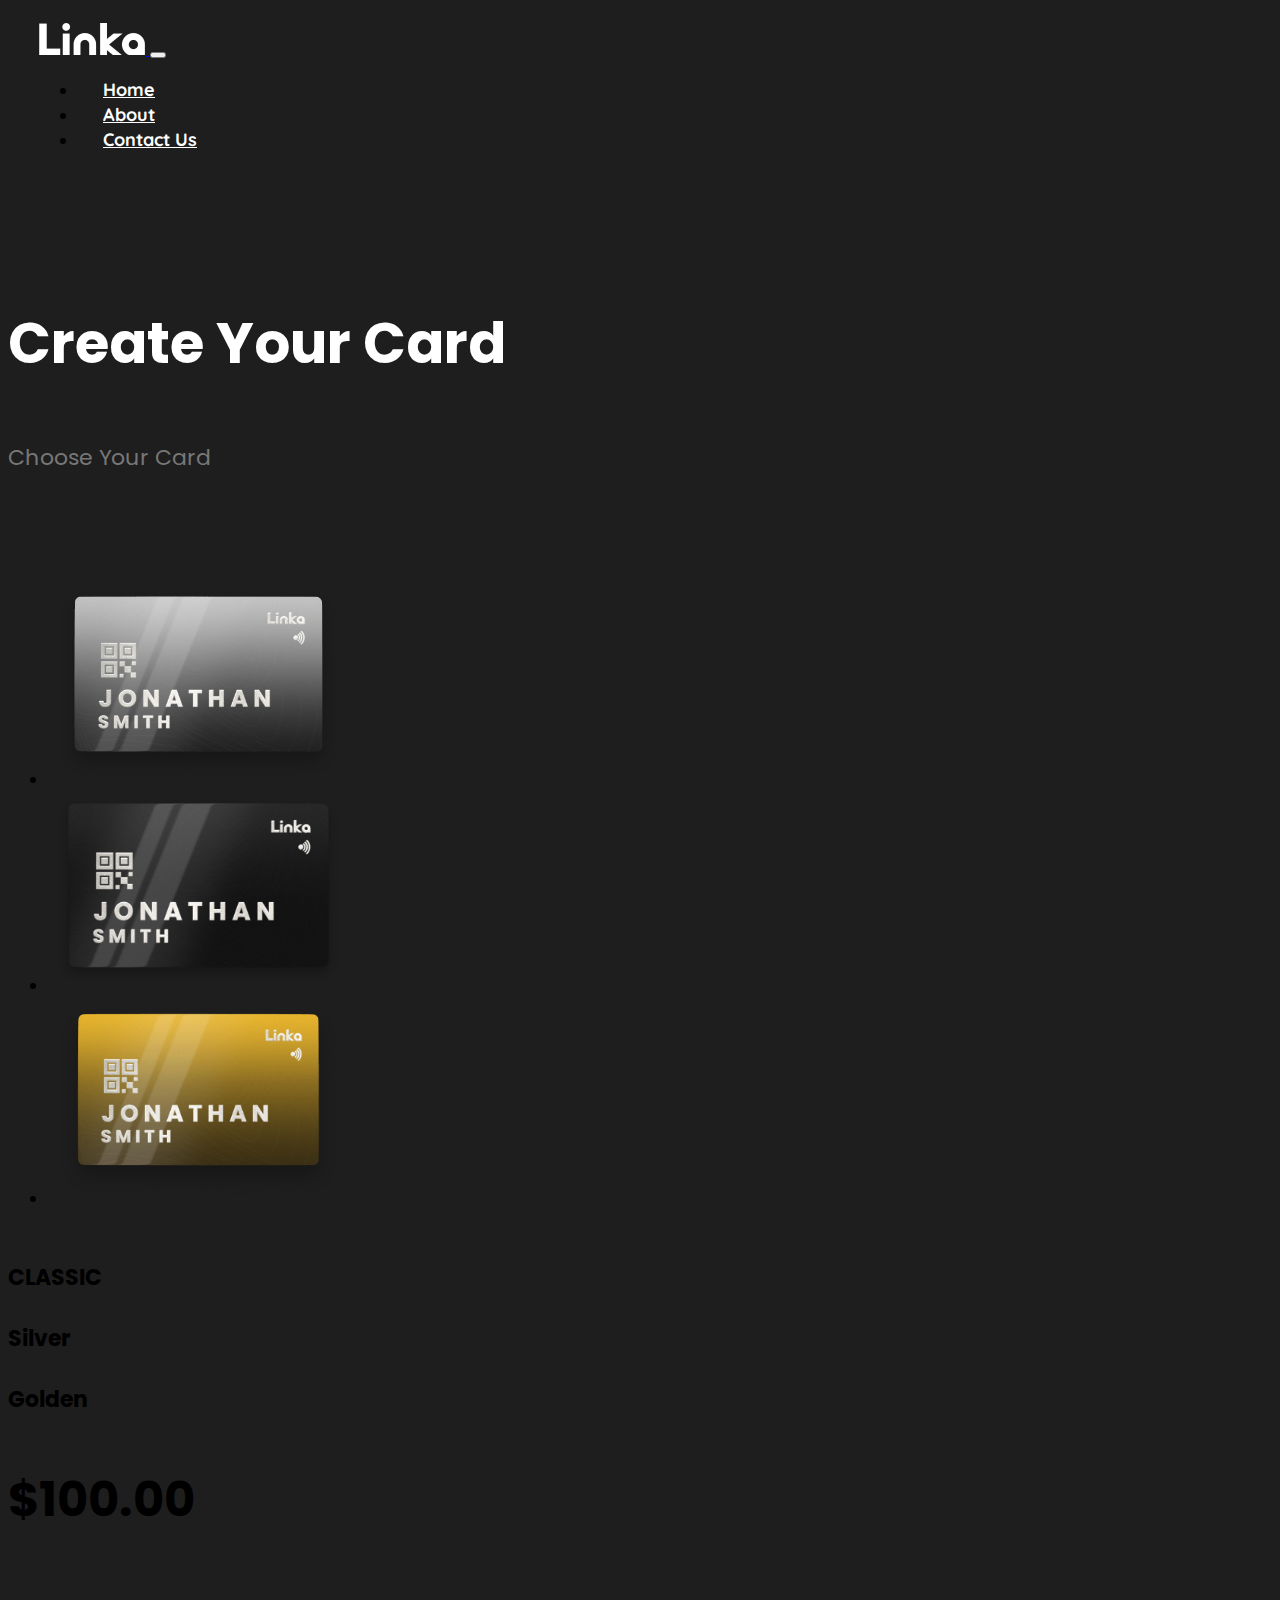
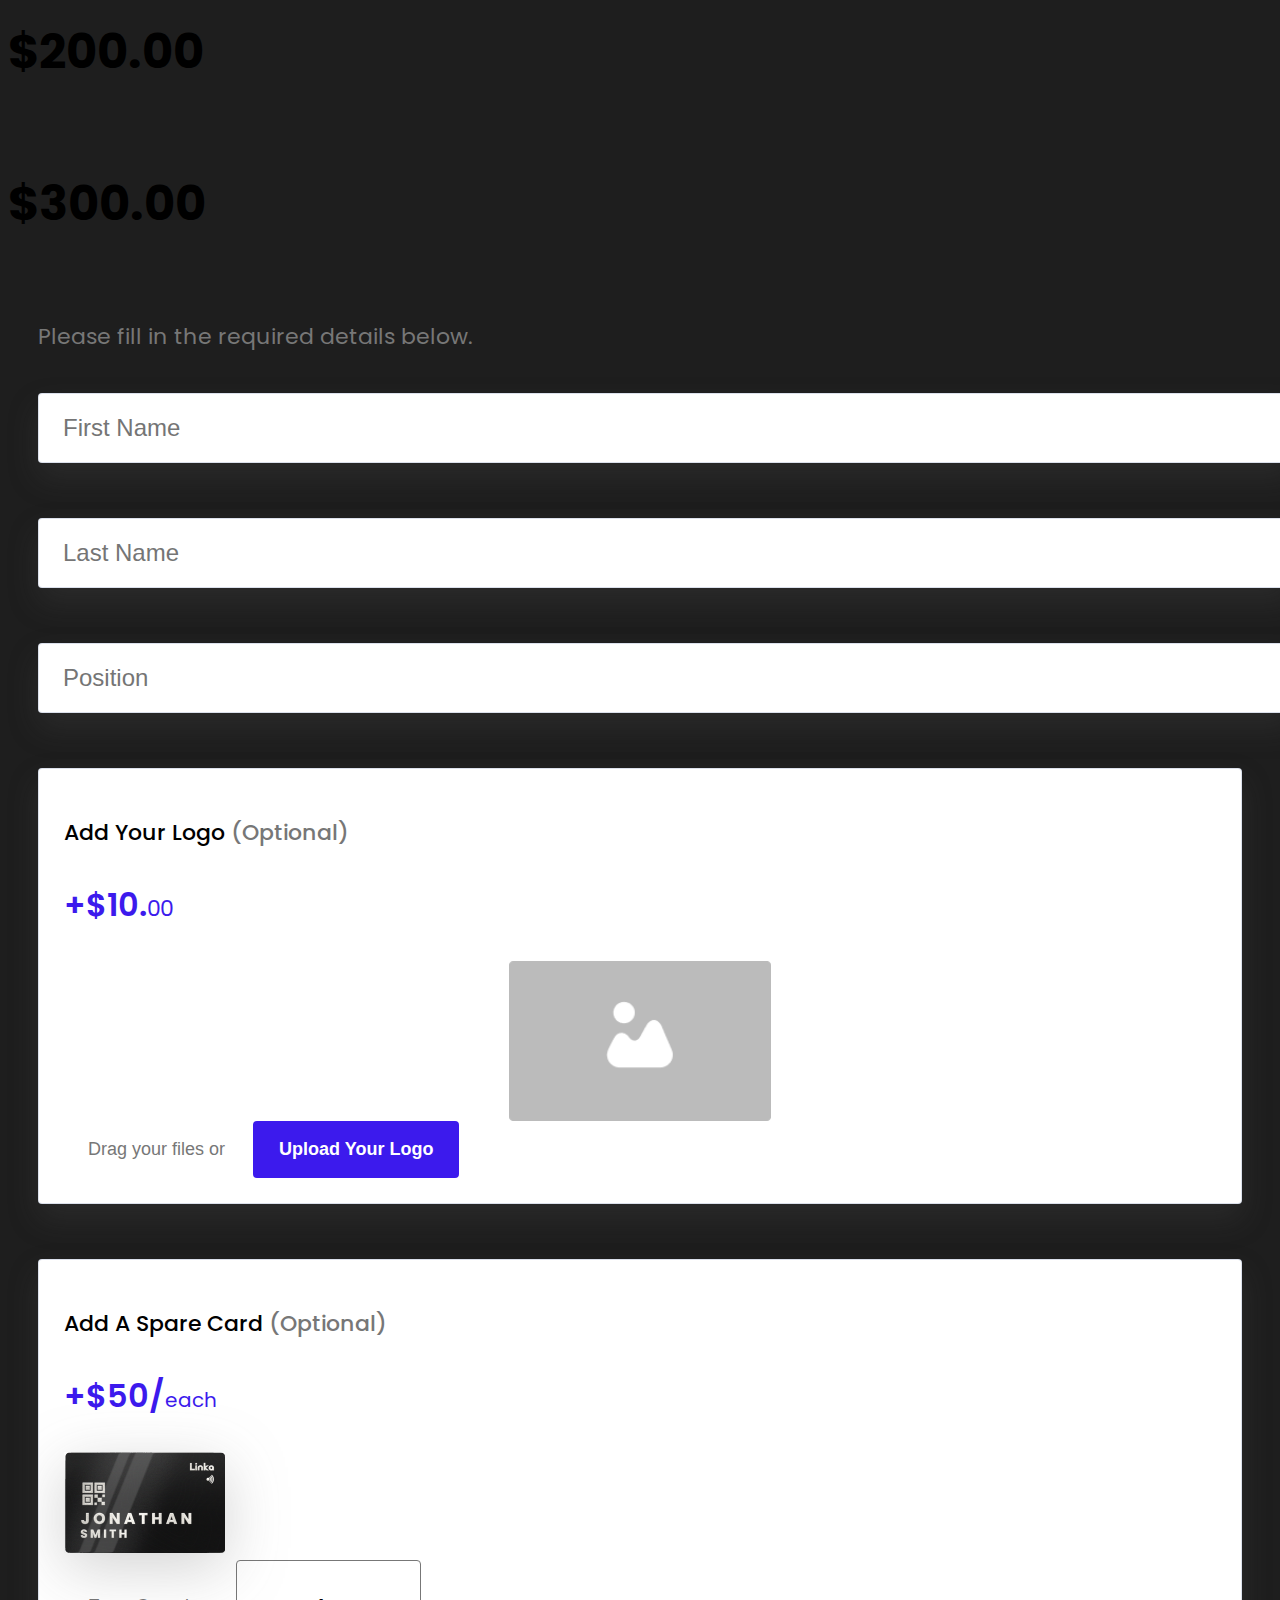
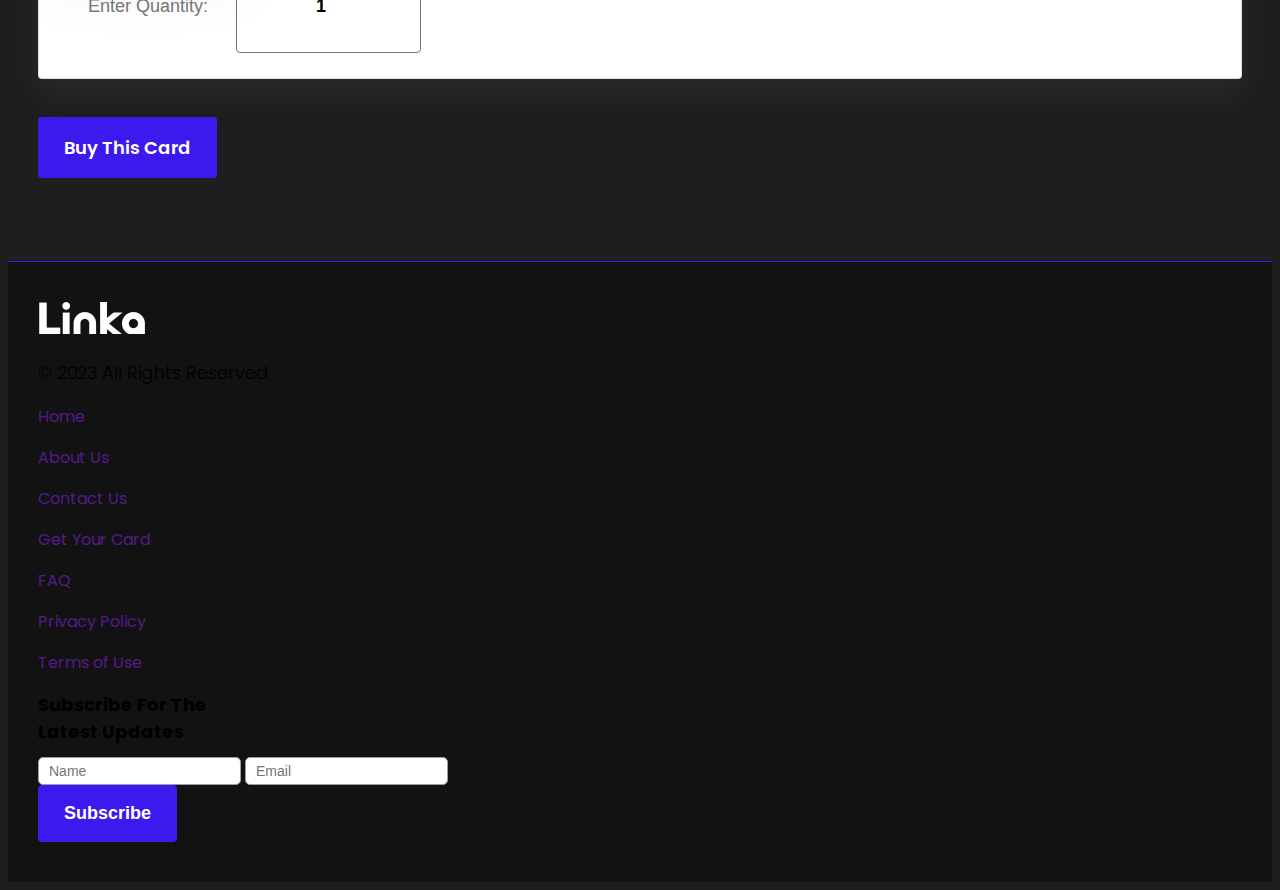
<file: index.html>
<!DOCTYPE html>
<html lang="en">

<head>
    <meta charset="UTF-8">
    <meta http-equiv="X-UA-Compatible" content="IE=edge">
    <meta name="viewport" content="width=device-width, initial-scale=1.0">
    <!-- Fonts -->
    <link
        href="https://fonts.googleapis.com/css2?family=Poppins:wght@300;400;500;600;700&family=Quicksand:wght@300;400;500;600;700&display=swap"
        rel="stylesheet">
    <!-- Bootstrap 5 -->
    <link href="https://cdn.jsdelivr.net/npm/bootstrap@5.0.2/dist/css/bootstrap.min.css" rel="stylesheet"
        integrity="sha384-EVSTQN3/azprG1Anm3QDgpJLIm9Nao0Yz1ztcQTwFspd3yD65VohhpuuCOmLASjC" crossorigin="anonymous">
    <!-- CSS -->
    <link rel="stylesheet" href="assets/css/jquery.flipster.min.css">
    <link rel="stylesheet" href="assets/css/style.css">
    <link rel="stylesheet" href="assets/css/responsive.css">
    <title>Linka - Create Your Card</title>
</head>

<body>
    <header class="padding header">
        <nav class="navbar navbar-expand-sm navbar-dark ">
            <div class="container-fluid">
                <a class="navbar-brand" href="index.html">
                    <img src="assets/images/Linka Logo.png" alt="" class="img-fluid">
                </a>
                <button class="navbar-toggler" type="button" data-bs-toggle="collapse"
                    data-bs-target="#navbarSupportedContent" aria-controls="navbarSupportedContent"
                    aria-expanded="false" aria-label="Toggle navigation">
                    <span class="navbar-toggler-icon"></span>
                </button>
                <div class="collapse navbar-collapse" id="navbarSupportedContent">
                    <ul class="navbar-nav ms-auto mb-2 mb-lg-0">
                        <li class="nav-item">
                            <a class="nav-link active" aria-current="page" href="#">Home</a>
                        </li>
                        <li class="nav-item">
                            <a class="nav-link" href="#">About</a>
                        </li>
                        <li class="nav-item">
                            <a class="nav-link" href="#">Contact Us</a>
                        </li>
                    </ul>
                </div>
            </div>
        </nav>
    </header>
    <main>
        <section class="pt-100">
            <div class="container flipster-container">
                <h1 class="main-heading text-center mb-75">
                    Create Your Card
                </h1>
                <p class="gray-text text-center f-22 w-400 mb-32">Choose Your Card</p>
                <div class="flipster ">
                    <ul class="flip-items mt-100 mb-32">
                        <li id="1" data-flip-title="Silver">
                            <img src="assets/images/card (2).png" class="scroll-card">
                        </li>
                        <li id="2" data-flip-title="Classic">
                            <img src="assets/images/Card (Gold) (1) 1 (1).png" class="scroll-card">
                        </li>
                        <li id="3" data-flip-title="Golden">
                            <img src="assets/images/card (1).png" class="scroll-card">
                        </li>
                    </ul>
                </div>
                <p class="text-white text-center f-24 w-700  card-title mb-32" data-title="Classic">CLASSIC</p>
                <p class="text-white text-center f-24 w-700  d-none card-title mb-32" data-title="Silver">Silver</p>
                <p class="text-white text-center f-24 w-700  d-none card-title mb-32" data-title="Golden">Golden</p>

                <p class="text-white text-center f-48 w-700 card-price mb-100" data-price="Classic">$100.00</p>
                <p class="text-white text-center f-48 w-700 d-none card-price mb-100" data-price="Silver">$200.00</p>
                <p class="text-white text-center f-48 w-700 d-none card-price mb-100" data-price="Golden">$300.00</p>

            </div>
        </section>
        <section class="padding ">
            <div class="container-fluid">
                <form class="row">
                    <div class="col-lg-12">
                        <p class="text-gray f-24 w-400 text-center text-lg-start text-md-start mb-50">
                            Please fill in the required details below.
                        </p>
                    </div>
                    <div class="col-lg-4 mb-75">
                        <input type="text" class="white-input" placeholder="First Name">
                    </div>
                    <div class="col-lg-4 mb-75">
                        <input type="text" class="white-input" placeholder="Last Name">
                    </div>
                    <div class="col-lg-4 mb-75">
                        <input type="text" class="white-input" placeholder="Position">
                    </div>
                    <div class="col-lg-6 mb-75 mt-lg-4">
                        <div class="form-card">
                            <div
                                class="d-flex justify-content-between align-items-center flex-xl-row flex-lg-wrap flex-md-column flex-column">
                                <h3
                                    class="f-24 w-500 mb-0 pb-0 d-flex justify-content-lg-end justify-content-md-end justify-content-center mb-3">
                                    Add Your Logo<span class="text-gray">&nbsp;(Optional)</span>
                                </h3>
                                <div
                                    class=" d-flex justify-content-lg-end justify-content-md-end justify-content-center mb-lg-3 mb-2">
                                    <h3 class="mb-0 pb-0 f-32 w-600 primary-text">
                                        +$10.<span class="mb-0 f-22 w-400">00</span>
                                    </h3>
                                </div>
                            </div>
                            <div class="row  ">
                                <div class="col-lg-6 ">
                                    <div class="drop-zone">
                                        <img src="assets/images/Frame 20.png" class="drop-zone__prompt" />
                                        <input type="file" name="myFile" class="drop-zone__input" id="file">
                                    </div>
                                </div>
                                <div class="col-lg-6  p-0">
                                    <div
                                        class="d-flex flex-column justify-content-center align-items-xl-end align-items-lg-center align-items-center h-100 w-100 ">
                                        <button class="f-18 text-gray w-400   blank-btn mb-3 mt-lg-0 mt-3">
                                            Drag your files or
                                        </button>

                                        <button class=" blue-btn " type="button"><label for="file">Upload Your
                                                Logo</label></button>

                                    </div>
                                </div>
                            </div>
                        </div>
                    </div>
                    <div class="col-lg-6 mb-75 mt-lg-4">
                        <div class="form-card ">
                            <div
                                class="d-flex justify-content-between align-items-center flex-xl-row flex-lg-wrap flex-md-column flex-column">
                                <h3
                                    class="f-24 w-500 mb-0 pb-0 d-flex justify-content-lg-end justify-content-md-end justify-content-center mb-3">
                                    Add A Spare Card<span class="text-gray">&nbsp;(Optional)</span>
                                </h3>
                                <div
                                    class=" d-flex justify-content-lg-end justify-content-md-end justify-content-center mb-lg-3 mb-2">
                                    <h3 class="mb-0 pb-0 f-32 w-600 primary-text">
                                        +$50/<span class="mb-0 f-20 w-400">each</span>
                                    </h3>
                                </div>
                            </div>
                            <div class="row  spare-card-row d-flex align-items-center ">
                                <div class="col-lg-6 mb-4">
                                    <div class="d-flex justify-content-center align-items-center">
                                        <img src="assets/images/card (3).png" alt="" class="img-fluid shadow">
                                    </div>
                                </div>
                                <div class="col-lg-6 mb-4  p-0">
                                    <div
                                        class="d-flex flex-column align-items-xl-end justify-content-center align-items-center w-100 mb-3">
                                        <button class="f-18 text-gray w-400   blank-btn mb-3">
                                            Enter Quantity:
                                        </button>
                                        <input type="number" class="quantity-input" value="1" placeholder="+1" min="0"
                                            max="100000000">
                                    </div>
                                </div>
                            </div>
                        </div>
                    </div>
                    <div class="col-lg-12">
                        <div class="d-flex justify-content-center  mt-4 mb-150">
                            <a href="checkout.html" class="blue-btn px-5 no-decoration">
                                Buy This Card
                            </a>
                        </div>
                    </div>

                </form>
            </div>
        </section>

    </main>
    <footer class="footer padding">
        <div class="container-fluid">
            <div class="row">
                <div
                    class="col-lg-3 d-flex justify-content-center align-items-center flex-column justify-content-lg-start align-items-lg-start">
                    <img src="assets/images/Linka Logo.png" alt="" class="img-fluid mb-3">
                    <p class="f-18 w-300 text-white">© 2023 All Rights Reserved</p>
                </div>
                <div
                    class="col-lg-3 col-md-6 d-flex justify-content-center align-items-center flex-column justify-content-lg-start align-items-lg-start">
                    <p><a href="" class="f-16 w-400 text-white no-decoration">Home</a></p>
                    <p><a href="" class="f-16 w-400 text-white no-decoration">About Us</a></p>
                    <p><a href="" class="f-16 w-400 text-white no-decoration">Contact Us</a></p>
                    <p><a href="" class="f-16 w-400 text-white no-decoration">Get Your Card</a></p>
                </div>
                <div
                    class="col-lg-3 col-md-6 d-flex justify-content-center align-items-center flex-column justify-content-lg-start align-items-lg-start">
                    <p><a href="" class="f-16 w-400 text-white no-decoration">FAQ</a></p>
                    <p><a href="" class="f-16 w-400 text-white no-decoration">Privacy Policy</a></p>
                    <p><a href="" class="f-16 w-400 text-white no-decoration">Terms of Use</a></p>
                </div>
                <div
                    class="col-lg-3 d-flex justify-content-center align-items-center flex-column justify-content-lg-start align-items-lg-start">
                    <h1 class="f-18 w-700 text-white text-center line-height-27 mb-3">
                        Subscribe For The <br> Latest Updates
                    </h1>
                    <form action="">
                        <input type="text" placeholder="Name" class="mb-2 w-100 footer-input">
                        <input type="text" placeholder="Email" class="mb-3 w-100 footer-input">
                        <div class="d-flex justify-content-center">
                            <button class="blue-btn py-1 px-5">Subscribe</button>
                        </div>
                    </form>
                </div>
            </div>
        </div>
    </footer>


    <!-- JS -->
    <script src="https://code.jquery.com/jquery-3.6.3.min.js"
        integrity="sha256-pvPw+upLPUjgMXY0G+8O0xUf+/Im1MZjXxxgOcBQBXU=" crossorigin="anonymous"></script>
    <!-- bootstra5 -->
    <script src="https://cdn.jsdelivr.net/npm/@popperjs/core@2.9.2/dist/umd/popper.min.js"
        integrity="sha384-IQsoLXl5PILFhosVNubq5LC7Qb9DXgDA9i+tQ8Zj3iwWAwPtgFTxbJ8NT4GN1R8p"
        crossorigin="anonymous"></script>
    <script src="https://cdn.jsdelivr.net/npm/bootstrap@5.0.2/dist/js/bootstrap.min.js"
        integrity="sha384-cVKIPhGWiC2Al4u+LWgxfKTRIcfu0JTxR+EQDz/bgldoEyl4H0zUF0QKbrJ0EcQF"
        crossorigin="anonymous"></script>
    <script src="assets/js/jquery.flipster.min.js"></script>
    <script src="assets/js/flipster.js"></script>
    <script src="assets/js/app.js"></script>

</body>

</html>
</file>
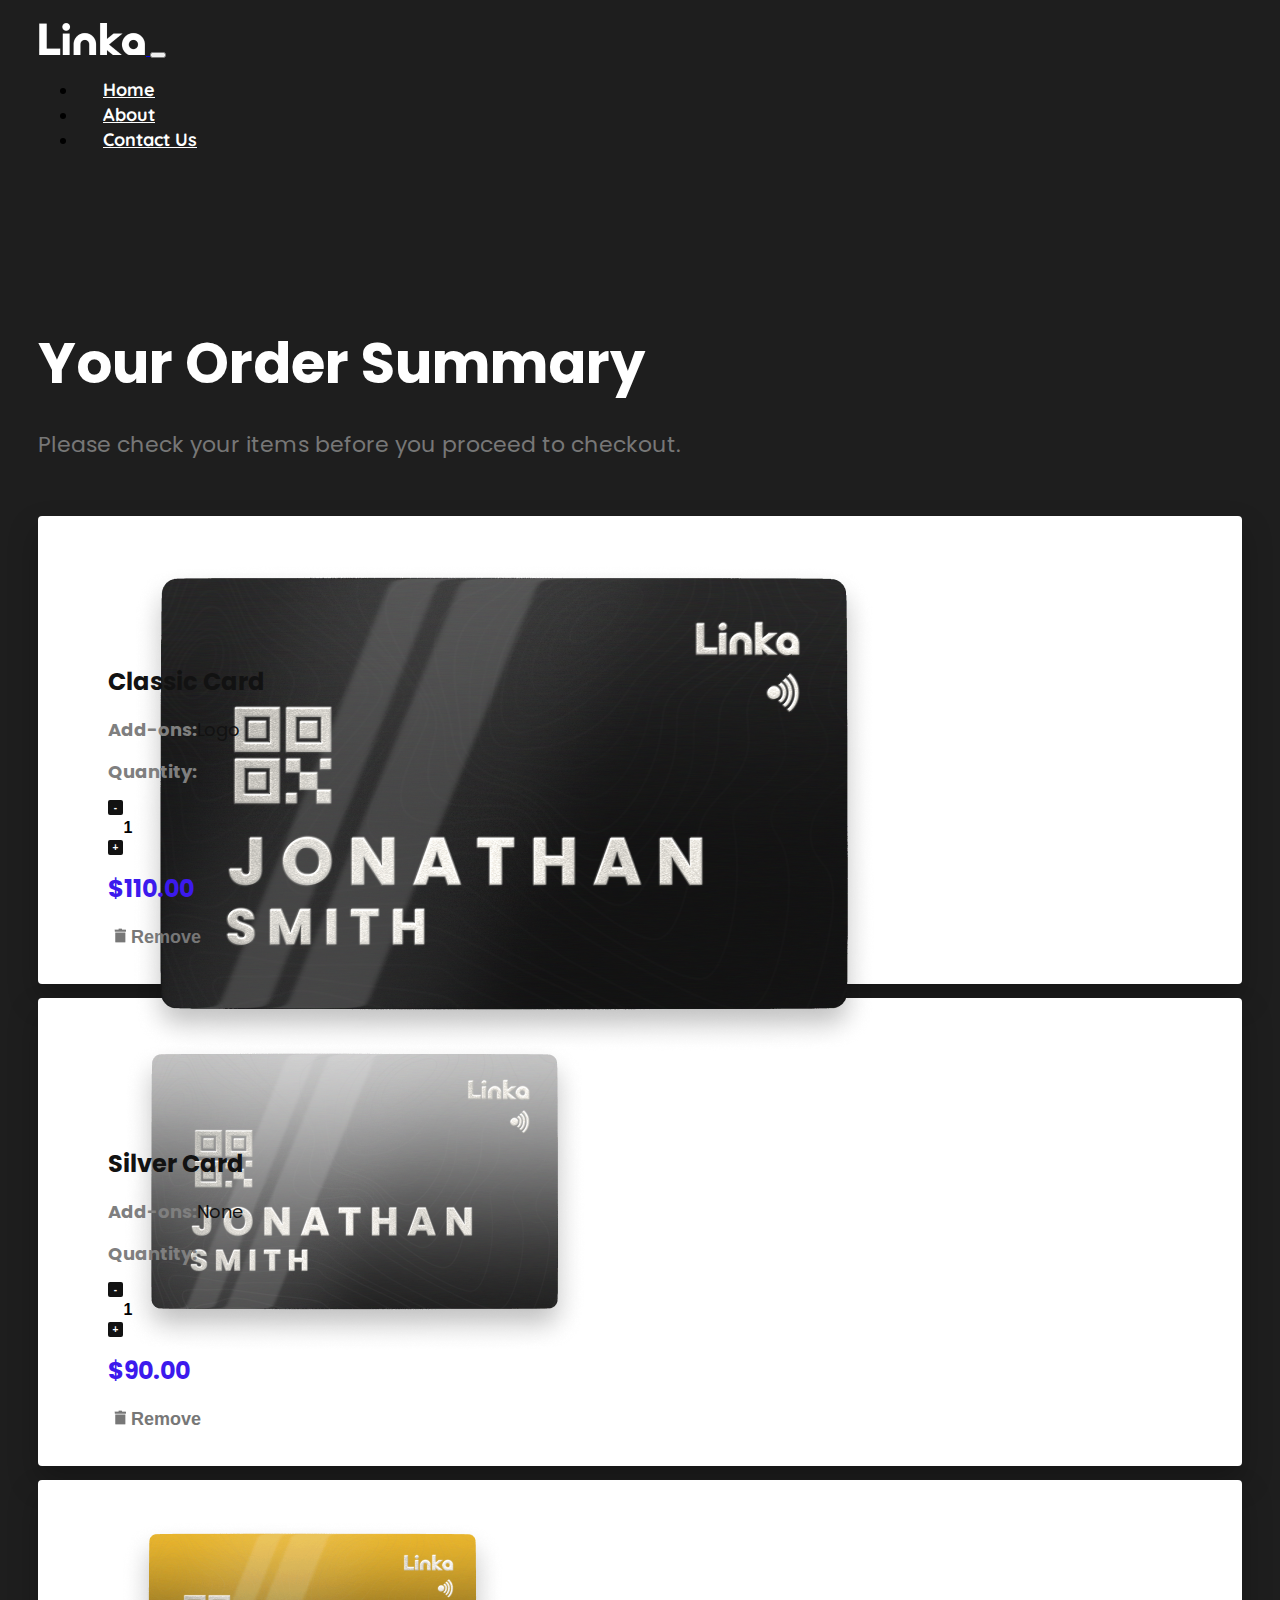
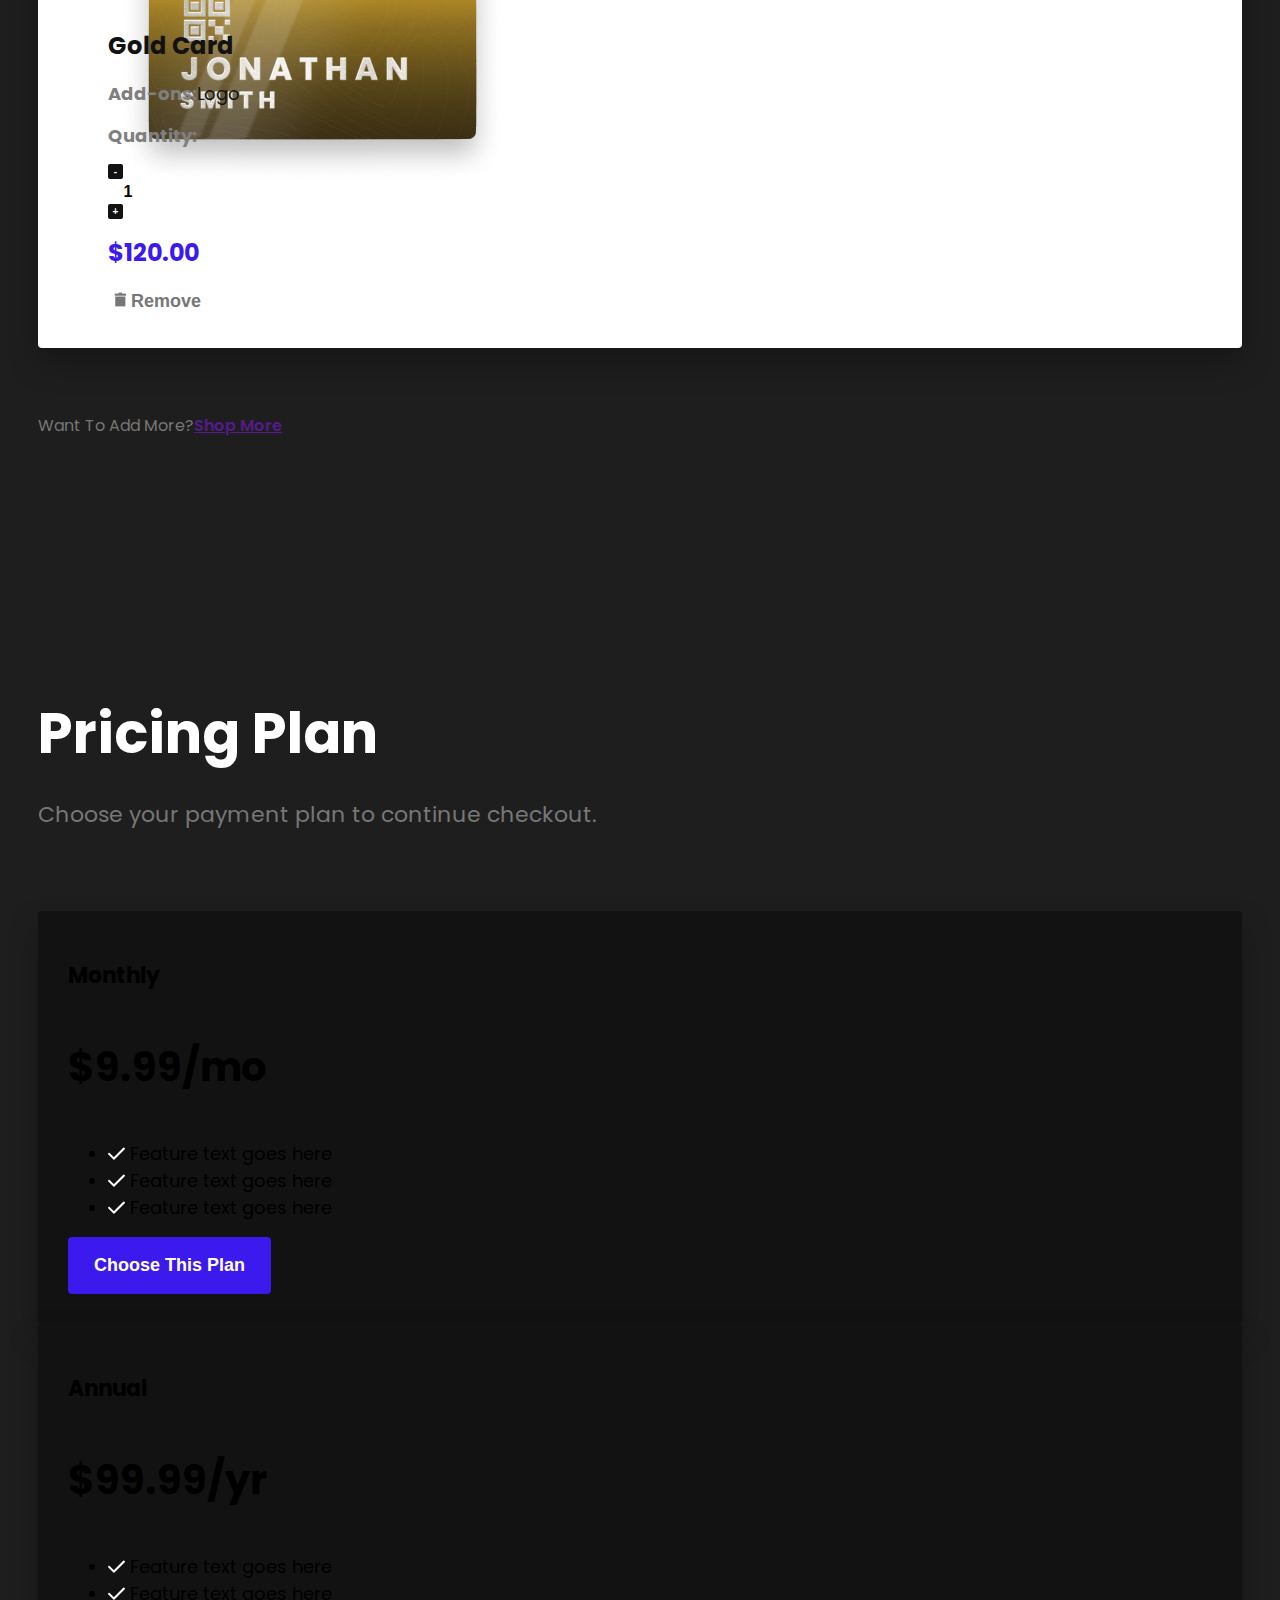
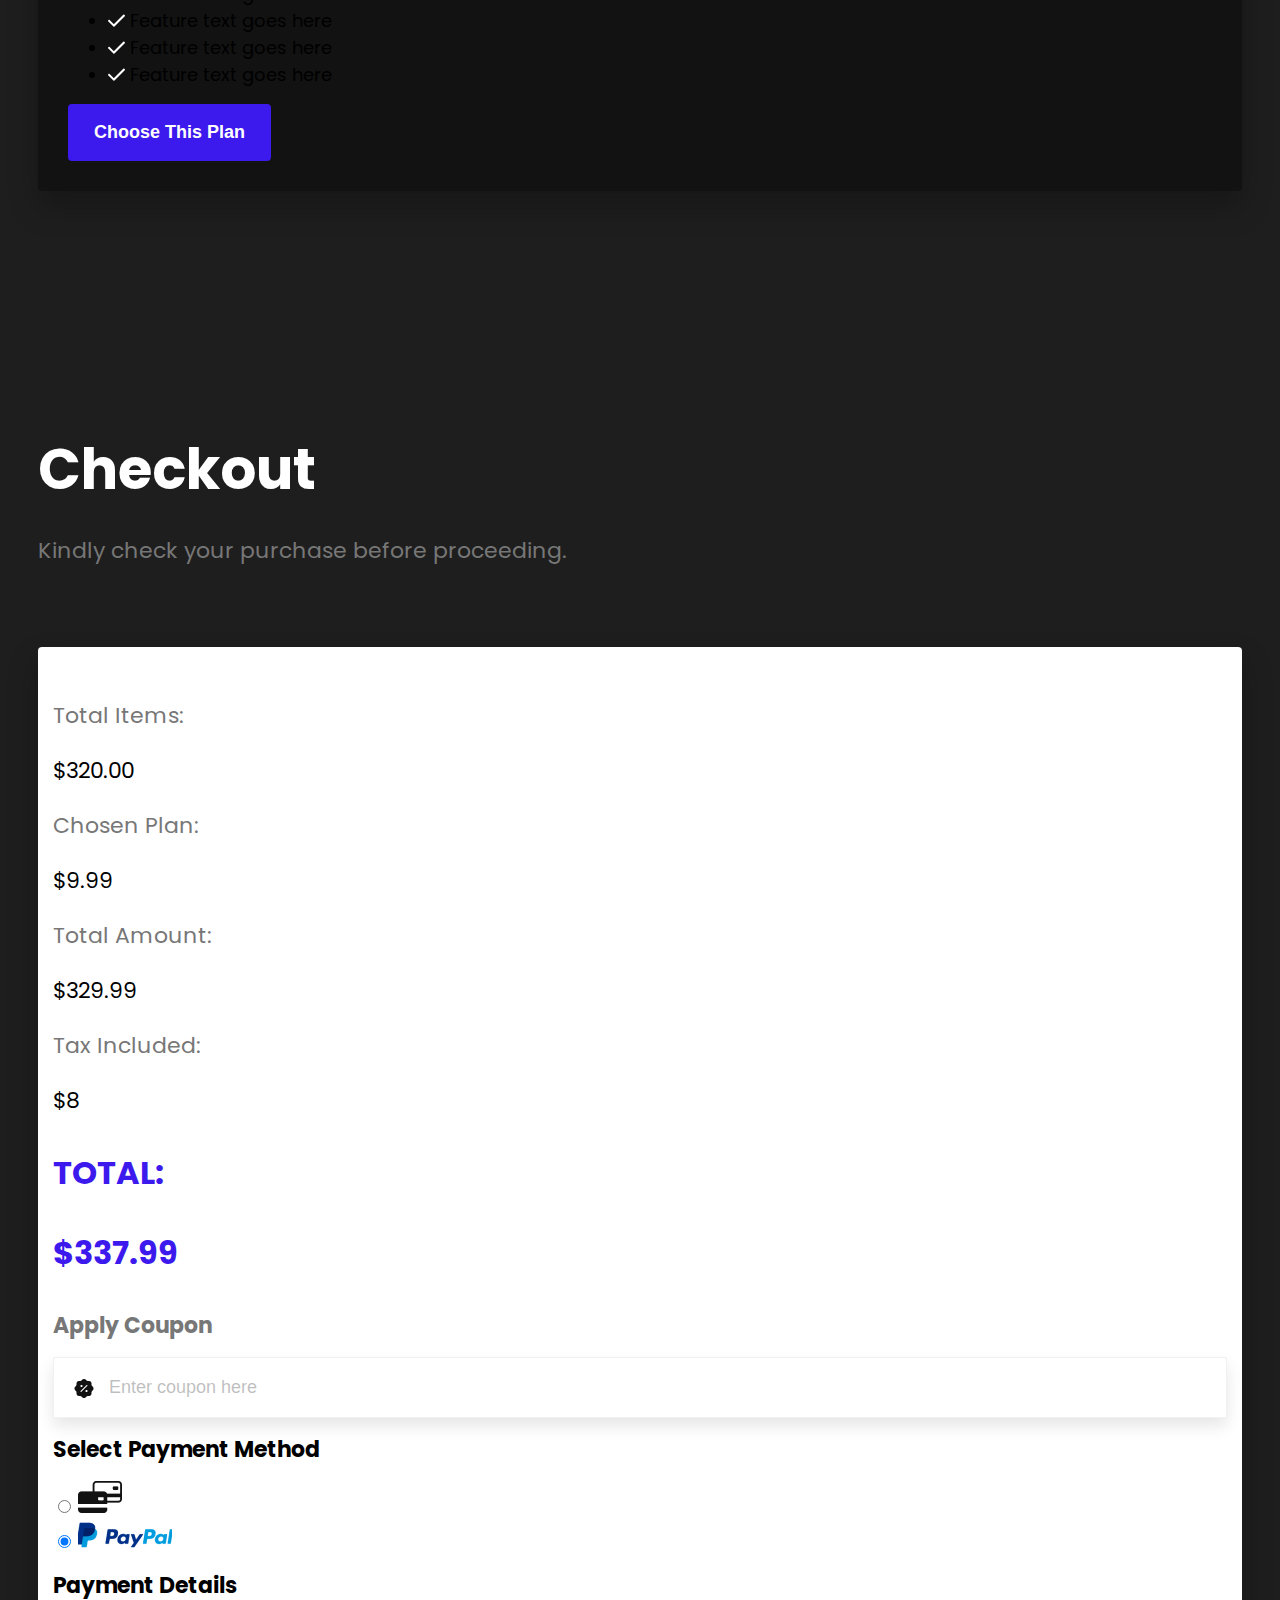
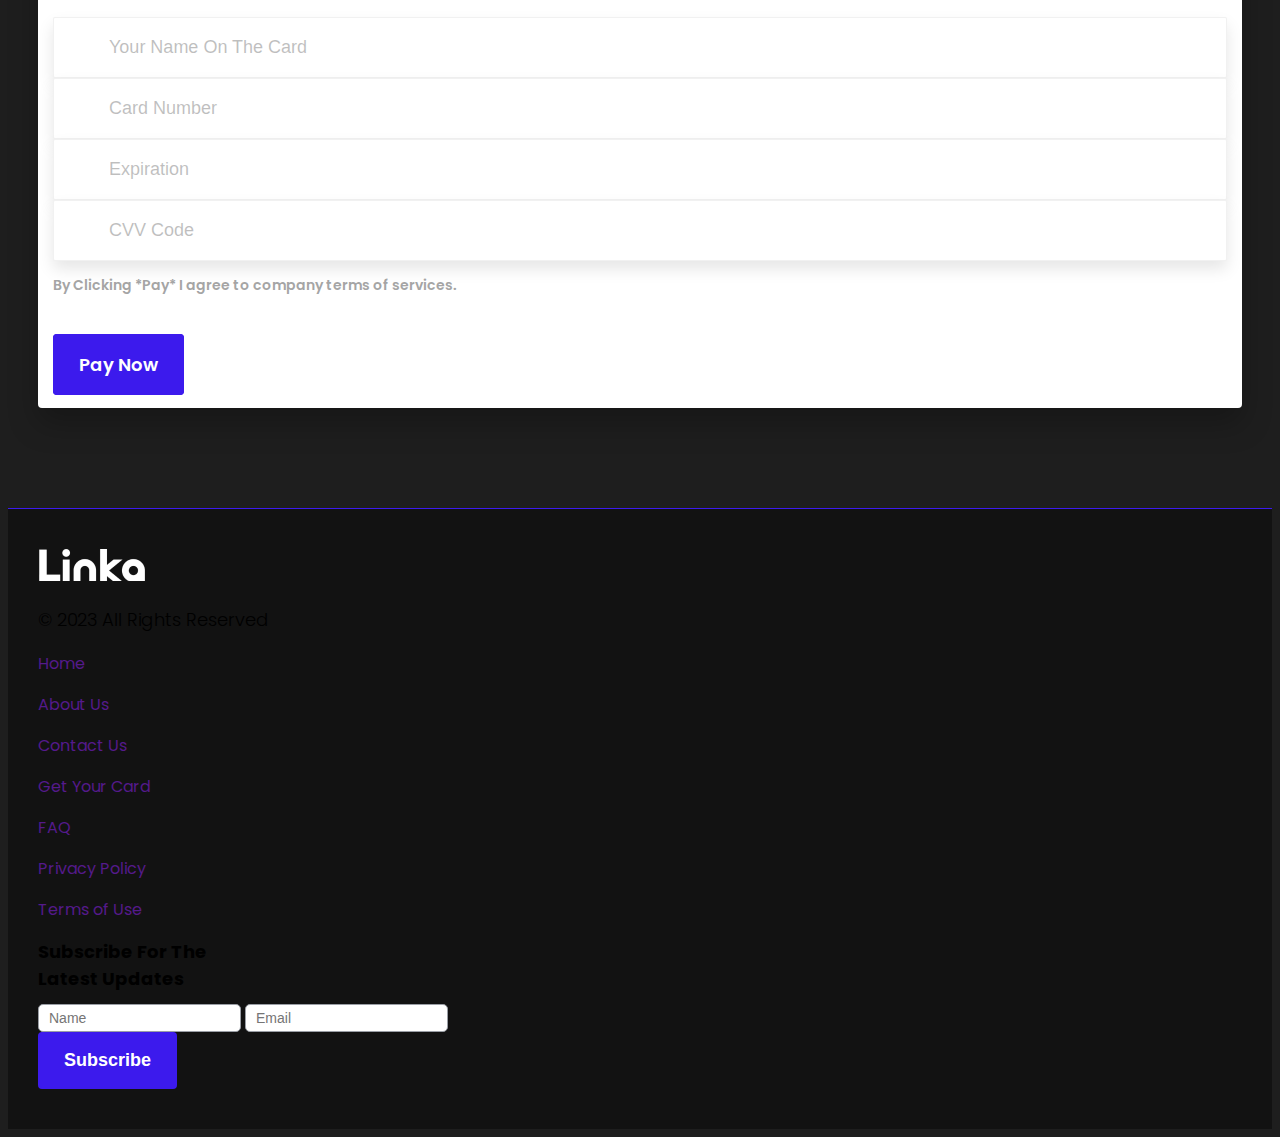
<file: checkout.html>
<!DOCTYPE html>
<html lang="en">

<head>
    <meta charset="UTF-8">
    <meta http-equiv="X-UA-Compatible" content="IE=edge">
    <meta name="viewport" content="width=device-width, initial-scale=1.0">
    <!-- Fonts -->
    <link
        href="https://fonts.googleapis.com/css2?family=Poppins:wght@300;400;500;600;700&family=Quicksand:wght@300;400;500;600;700&display=swap"
        rel="stylesheet">
    <!-- Bootstrap 5 -->
    <link href="https://cdn.jsdelivr.net/npm/bootstrap@5.0.2/dist/css/bootstrap.min.css" rel="stylesheet"
        integrity="sha384-EVSTQN3/azprG1Anm3QDgpJLIm9Nao0Yz1ztcQTwFspd3yD65VohhpuuCOmLASjC" crossorigin="anonymous">
    <!-- CSS -->
    <link rel="stylesheet" href="assets/css/jquery.flipster.min.css">
    <link rel="stylesheet" href="assets/css/style.css">
    <link rel="stylesheet" href="assets/css/responsive.css">
    <title>Linka - Checkout</title>
</head>

<body>
    <header class="padding header">
        <nav class="navbar navbar-expand-sm navbar-dark ">
            <div class="container-fluid">
                <a class="navbar-brand" href="index.html">
                    <img src="assets/images/Linka Logo.png" alt="" class="img-fluid">
                </a>
                <button class="navbar-toggler" type="button" data-bs-toggle="collapse"
                    data-bs-target="#navbarSupportedContent" aria-controls="navbarSupportedContent"
                    aria-expanded="false" aria-label="Toggle navigation">
                    <span class="navbar-toggler-icon"></span>
                </button>
                <div class="collapse navbar-collapse" id="navbarSupportedContent">
                    <ul class="navbar-nav ms-auto mb-2 mb-lg-0">
                        <li class="nav-item">
                            <a class="nav-link active" aria-current="page" href="#">Home</a>
                        </li>
                        <li class="nav-item">
                            <a class="nav-link" href="#">About</a>
                        </li>
                        <li class="nav-item">
                            <a class="nav-link" href="#">Contact Us</a>
                        </li>
                    </ul>
                </div>
            </div>
        </nav>
    </header>
    <main>
        <section class="padding padding-y-150">
            <div class="container-fluid">
                <div class="col-lg-8 col-md-12 mx-auto">
                    <h1 class="main-heading text-center ">
                        Your Order Summary
                    </h1>
                    <p class="gray-text text-center f-22 w-400 mb-75">Please check your items before you proceed to checkout.
                    </p>

                    <div class="order-card d-flex justify-content-between align-items-start mb-24">
                        <div class="d-flex flex-md-row flex-column">
                            <div class="order-img mb-lg-0 mb-3">
                                <img src="assets/images/Card (Gold) (1) 1 (1).png" alt="" class="img-fluid">
                            </div>
                            <div class="order-text mb-lg-0 mb-3 ms-lg-4">
                                <h1>Classic Card</h1>
                                <h2>Add-ons: <span class="ms-2">Logo</span></h2>
                                <div class="d-flex">
                                    <h2>Quantity:</h2>
                                    <div class="input-group d-flex align-items-center ms-2">
                                        <div class="input-group-btn">
                                            <button id="down" class="btn btn-default" onclick=" down('0')">-</button>
                                        </div>
                                        <input type="text" id="myNumber" class="form-control input-quantity"
                                            value="1" />
                                        <div class="input-group-btn">
                                            <button id="up" class="btn btn-default" onclick="up('10')">+</button>
                                        </div>
                                    </div>
                                </div>
                            </div>
                        </div>
                        <div class="order-text d-flex flex-column justify-content-center align-items-center mb-3">
                            <h1 class="primary-text">$110.00</h1>
                            <button>
                                <img src="assets/images/Vector.png" alt="" class="img-fluid"> Remove
                            </button>
                        </div>
                    </div>
                    <div class="order-card d-flex justify-content-between align-items-start mb-24">
                        <div class="d-flex flex-md-row flex-column">
                            <div class="order-img mb-lg-0 mb-3">
                                <img src="assets/images/card (2).png" alt="" class="img-fluid">
                            </div>
                            <div class="order-text mb-lg-0 mb-3 ms-lg-4">
                                <h1>Silver Card</h1>
                                <h2>Add-ons: <span class="ms-2">None</span></h2>
                                <div class="d-flex">
                                    <h2>Quantity:</h2>
                                    <div class="input-group d-flex align-items-center ms-2">
                                        <div class="input-group-btn">
                                            <button id="down" class="btn btn-default" onclick=" down('0')">-</button>
                                        </div>
                                        <input type="text" id="myNumber" class="form-control input-quantity"
                                            value="1" />
                                        <div class="input-group-btn">
                                            <button id="up" class="btn btn-default" onclick="up('10')">+</button>
                                        </div>
                                    </div>
                                </div>
                            </div>
                        </div>
                        <div class="order-text d-flex flex-column justify-content-center align-items-center mb-3">
                            <h1 class="primary-text">$90.00</h1>
                            <button>
                                <img src="assets/images/Vector.png" alt="" class="img-fluid"> Remove
                            </button>
                        </div>
                    </div>
                    <div class="order-card d-flex justify-content-between align-items-start ">
                        <div class="d-flex flex-md-row flex-column">
                            <div class="order-img mb-lg-0 mb-3">
                                <img src="assets/images/card (1).png" alt="" class="img-fluid">
                            </div>
                            <div class="order-text mb-lg-0 mb-3 ms-lg-4">
                                <h1>Gold Card</h1>
                                <h2>Add-ons: <span class="ms-2">Logo</span></h2>
                                <div class="d-flex">
                                    <h2>Quantity:</h2>
                                    <div class="input-group d-flex align-items-center ms-2">
                                        <div class="input-group-btn">
                                            <button id="down" class="btn btn-default" onclick=" down('0')">-</button>
                                        </div>
                                        <input type="text" id="myNumber" class="form-control input-quantity"
                                            value="1" />
                                        <div class="input-group-btn">
                                            <button id="up" class="btn btn-default" onclick="up('10')">+</button>
                                        </div>
                                    </div>
                                </div>
                            </div>
                        </div>
                        <div class="order-text d-flex flex-column justify-content-center align-items-center mb-3">
                            <h1 class="primary-text">$120.00</h1>
                            <button>
                                <img src="assets/images/Vector.png" alt="" class="img-fluid"> Remove
                            </button>
                        </div>
                    </div>

                    <p class="f-16 text-gray w-400 text-center mt-85">Want To Add More?<span><a href=""
                                class="ms-2 f-16 w-600 text-white">Shop More</a></span></p>
                </div>
            </div>
        </section>
        <section class="padding bg-white padding-y-150">
            <div class="container-fluid">
                <div class="row align-items-center justify-content-center">
                    <div class="col-lg-12 ">
                        <h1 class="main-heading text-center text-dark ">
                            Pricing Plan
                        </h1>
                        <p class="gray-text text-center f-22 w-400 mb-100">
                            Choose your payment plan to continue checkout.
                        </p>
                    </div>
                    <div class="col-lg-4 col-md-6 col-sm-10  d-flex align-self-stretch flex-column mb-3">
                        <div class="pricing-card h-100">
                            <h2 class="f-24 w-700 text-white text-center mb-2">
                                Monthly
                            </h2>
                            <h1 class="f-40 w-700 text-white text-center mb-4">
                                $9.99/mo
                            </h1>
                            <ul class="ms-0 ps-0 mb-4">
                                <li class="d-flex align-items-start f-18 w-400 text-white justify-content-center mb-2">
                                    <img src="assets/images/Vector (1).png" alt="" class="img-fluid mt-1 me-3">
                                    Feature text goes here
                                </li>
                                <li class="d-flex align-items-start f-18 w-400 text-white justify-content-center mb-2">
                                    <img src="assets/images/Vector (1).png" alt="" class="img-fluid mt-1 me-3">
                                    Feature text goes here
                                </li>
                                <li class="d-flex align-items-start f-18 w-400 text-white justify-content-center mb-2">
                                    <img src="assets/images/Vector (1).png" alt="" class="img-fluid mt-1 me-3">
                                    Feature text goes here
                                </li>
                            </ul>
                            <div class="d-flex flex-column h-100 align-self-stretch justify-content-end ">
                                <button class="blue-btn px-5">Choose This Plan</button>
                            </div>
                        </div>
                    </div>
                    <div class="col-lg-4  col-md-6 col-sm-10 d-flex align-self-stretch flex-column mb-3">
                        <div class="pricing-card">
                            <h2 class="f-24 w-700 text-white text-center mb-2">
                                Annual
                            </h2>
                            <h1 class="f-40 w-700 text-white text-center mb-4">
                                $99.99/yr
                            </h1>
                            <ul class="ms-0 ps-0 mb-4">
                                <li class="d-flex align-items-start f-18 w-400 text-white justify-content-center mb-2">
                                    <img src="assets/images/Vector (1).png" alt="" class="img-fluid mt-1 me-3">
                                    Feature text goes here
                                </li>
                                <li class="d-flex align-items-start f-18 w-400 text-white justify-content-center mb-2">
                                    <img src="assets/images/Vector (1).png" alt="" class="img-fluid mt-1 me-3">
                                    Feature text goes here
                                </li>
                                <li class="d-flex align-items-start f-18 w-400 text-white justify-content-center mb-2">
                                    <img src="assets/images/Vector (1).png" alt="" class="img-fluid mt-1 me-3">
                                    Feature text goes here
                                </li>
                                <li class="d-flex align-items-start f-18 w-400 text-white justify-content-center mb-2">
                                    <img src="assets/images/Vector (1).png" alt="" class="img-fluid mt-1 me-3">
                                    Feature text goes here
                                </li>
                                <li class="d-flex align-items-start f-18 w-400 text-white justify-content-center mb-2">
                                    <img src="assets/images/Vector (1).png" alt="" class="img-fluid mt-1 me-3">
                                    Feature text goes here
                                </li>
                            </ul>
                            <div
                                class="d-flex justify-content-center align-items-center mt-auto d-flex flex-column h-100 align-self-stretch justify-content-end">
                                <button class="blue-btn px-5">Choose This Plan</button>
                            </div>
                        </div>
                    </div>
                </div>
            </div>
        </section>
        <section class="padding padding-y-150">
            <div class="container-fluid">
                <div class="row">
                    <div class="col-lg-12 ">
                        <h1 class="main-heading text-center text-white ">
                            Checkout
                        </h1>
                        <p class="gray-text text-center f-22 w-400 mb-100">
                            Kindly check your purchase before proceeding.
                        </p>
                    </div>
                    <div class="col-lg-9 mx-auto">
                        <div class="checkout-card">
                            <div class="row justify-content-between">
                                <div class="col-lg-5 mb-4">
                                    <div class="d-flex justify-content-between">
                                        <p class="f-24 w-400 text-gray">
                                            Total Items:
                                        </p>
                                        <p class="f-24 w-400">
                                            $320.00
                                        </p>
                                    </div>
                                    <div class="d-flex justify-content-between">
                                        <p class="f-24 w-400 text-gray">
                                            Chosen Plan:
                                        </p>
                                        <p class="f-24 w-400">
                                            $9.99
                                        </p>
                                    </div>
                                    <div class="d-flex justify-content-between">
                                        <p class="f-24 w-400 text-gray">
                                            Total Amount:
                                        </p>
                                        <p class="f-24 w-400">
                                            $329.99
                                        </p>
                                    </div>
                                    <div class="d-flex justify-content-between">
                                        <p class="f-24 w-400 text-gray">
                                            Tax Included:
                                        </p>
                                        <p class="f-24 w-400">
                                            $8
                                        </p>
                                    </div>
                                    <div class="d-flex justify-content-between">
                                        <p class="f-32 w-700 primary-text">
                                            TOTAL:
                                        </p>
                                        <p class="f-32 w-700 primary-text">
                                            $337.99
                                        </p>
                                    </div>
                                    <h1 class="f-24 text-gray w-700">
                                        Apply Coupon
                                    </h1>
                                    <div class="checkout-input mt-3">
                                        <img src="assets/images/Group.png" alt="" class="img-fluid">
                                        <input type="text" placeholder="Enter coupon here" class="w-100">
                                    </div>
                                </div>
                                <div class="col-lg-6 mb-75">
                                    <h1 class="f-24 w-700 text-dark">
                                        Select Payment Method
                                    </h1>
                                    <div class="d-flex my-4">
                                        <div class="form-check">
                                            <input class="form-check-input" type="radio" name="flexRadioDefault"
                                                id="flexRadioDefault1">
                                            <label class="form-check-label" for="flexRadioDefault1">
                                                <img src="assets/images/Card Icon.png" alt="" class="img-fluid">
                                            </label>
                                        </div>
                                        <div class="form-check ms-5">
                                            <input class="form-check-input" type="radio" name="flexRadioDefault"
                                                id="flexRadioDefault2" checked>
                                            <label class="form-check-label" for="flexRadioDefault2">
                                                <img src="assets/images/PAYPAL.png" alt="" class="img-fluid">
                                            </label>
                                        </div>
                                    </div>
                                    <h1 class="f-24 w-700 text-dark">
                                        Payment Details
                                    </h1>
                                    <div class="checkout-input mt-3 ps-0">
                                        <input type="text" placeholder="Your Name On The Card" class="w-100">
                                    </div>
                                    <div class="checkout-input mt-3 ps-0">
                                        <input type="text" placeholder="Card Number" class="w-100">
                                    </div>
                                    <div class="d-flex mb-3">
                                        <div class="checkout-input mt-3 ps-0 w-50">
                                            <input type="text" placeholder="Expiration" class="w-100">
                                        </div>
                                        <div class="checkout-input mt-3 ps-0 w-50 ms-3">
                                            <input type="text" placeholder="CVV Code" class="w-100">
                                        </div>
                                    </div>
                                    <p class="f-14 w-600 gray-light-text">
                                        By Clicking *Pay* I agree to company terms of services.
                                    </p>

                                </div>
                                <div class="col-lg-12">
                                    <div class="d-flex justify-content-center mt-2">
                                        <a href="" class="blue-btn no-decoration px-5">Pay Now</a>
                                    </div>
                                </div>
                            </div>
                        </div>
                    </div>
                </div>
            </div>
        </section>
    </main>
    <footer class="footer padding">
        <div class="container-fluid">
            <div class="row">
                <div
                    class="col-lg-3 d-flex justify-content-center align-items-center flex-column justify-content-lg-start align-items-lg-start">
                    <img src="assets/images/Linka Logo.png" alt="" class="img-fluid mb-3">
                    <p class="f-18 w-300 text-white">© 2023 All Rights Reserved</p>
                </div>
                <div
                    class="col-lg-3 col-md-6 d-flex justify-content-center align-items-center flex-column justify-content-lg-start align-items-lg-start">
                    <p><a href="" class="f-16 w-400 text-white no-decoration">Home</a></p>
                    <p><a href="" class="f-16 w-400 text-white no-decoration">About Us</a></p>
                    <p><a href="" class="f-16 w-400 text-white no-decoration">Contact Us</a></p>
                    <p><a href="" class="f-16 w-400 text-white no-decoration">Get Your Card</a></p>
                </div>
                <div
                    class="col-lg-3 col-md-6 d-flex justify-content-center align-items-center flex-column justify-content-lg-start align-items-lg-start">
                    <p><a href="" class="f-16 w-400 text-white no-decoration">FAQ</a></p>
                    <p><a href="" class="f-16 w-400 text-white no-decoration">Privacy Policy</a></p>
                    <p><a href="" class="f-16 w-400 text-white no-decoration">Terms of Use</a></p>
                </div>
                <div
                    class="col-lg-3 d-flex justify-content-center align-items-center flex-column justify-content-lg-start align-items-lg-start">
                    <h1 class="f-18 w-700 text-white text-center line-height-27 mb-3">
                        Subscribe For The <br> Latest Updates
                    </h1>
                    <form action="">
                        <input type="text" placeholder="Name" class="mb-2 w-100 footer-input">
                        <input type="text" placeholder="Email" class="mb-3 w-100 footer-input">
                        <div class="d-flex justify-content-center">
                            <button class="blue-btn py-1 px-5">Subscribe</button>
                        </div>
                    </form>
                </div>
            </div>
        </div>
    </footer>


    <!-- JS -->
    <script src="https://code.jquery.com/jquery-3.6.3.min.js"
        integrity="sha256-pvPw+upLPUjgMXY0G+8O0xUf+/Im1MZjXxxgOcBQBXU=" crossorigin="anonymous"></script>
    <!-- bootstra5 -->
    <script src="https://cdn.jsdelivr.net/npm/@popperjs/core@2.9.2/dist/umd/popper.min.js"
        integrity="sha384-IQsoLXl5PILFhosVNubq5LC7Qb9DXgDA9i+tQ8Zj3iwWAwPtgFTxbJ8NT4GN1R8p"
        crossorigin="anonymous"></script>
    <script src="https://cdn.jsdelivr.net/npm/bootstrap@5.0.2/dist/js/bootstrap.min.js"
        integrity="sha384-cVKIPhGWiC2Al4u+LWgxfKTRIcfu0JTxR+EQDz/bgldoEyl4H0zUF0QKbrJ0EcQF"
        crossorigin="anonymous"></script>
    <script src="assets/js/jquery.flipster.min.js"></script>
    <script src="assets/js/flipster.js"></script>
    <script src="assets/js/app.js"></script>

</body>

</html>
</file>
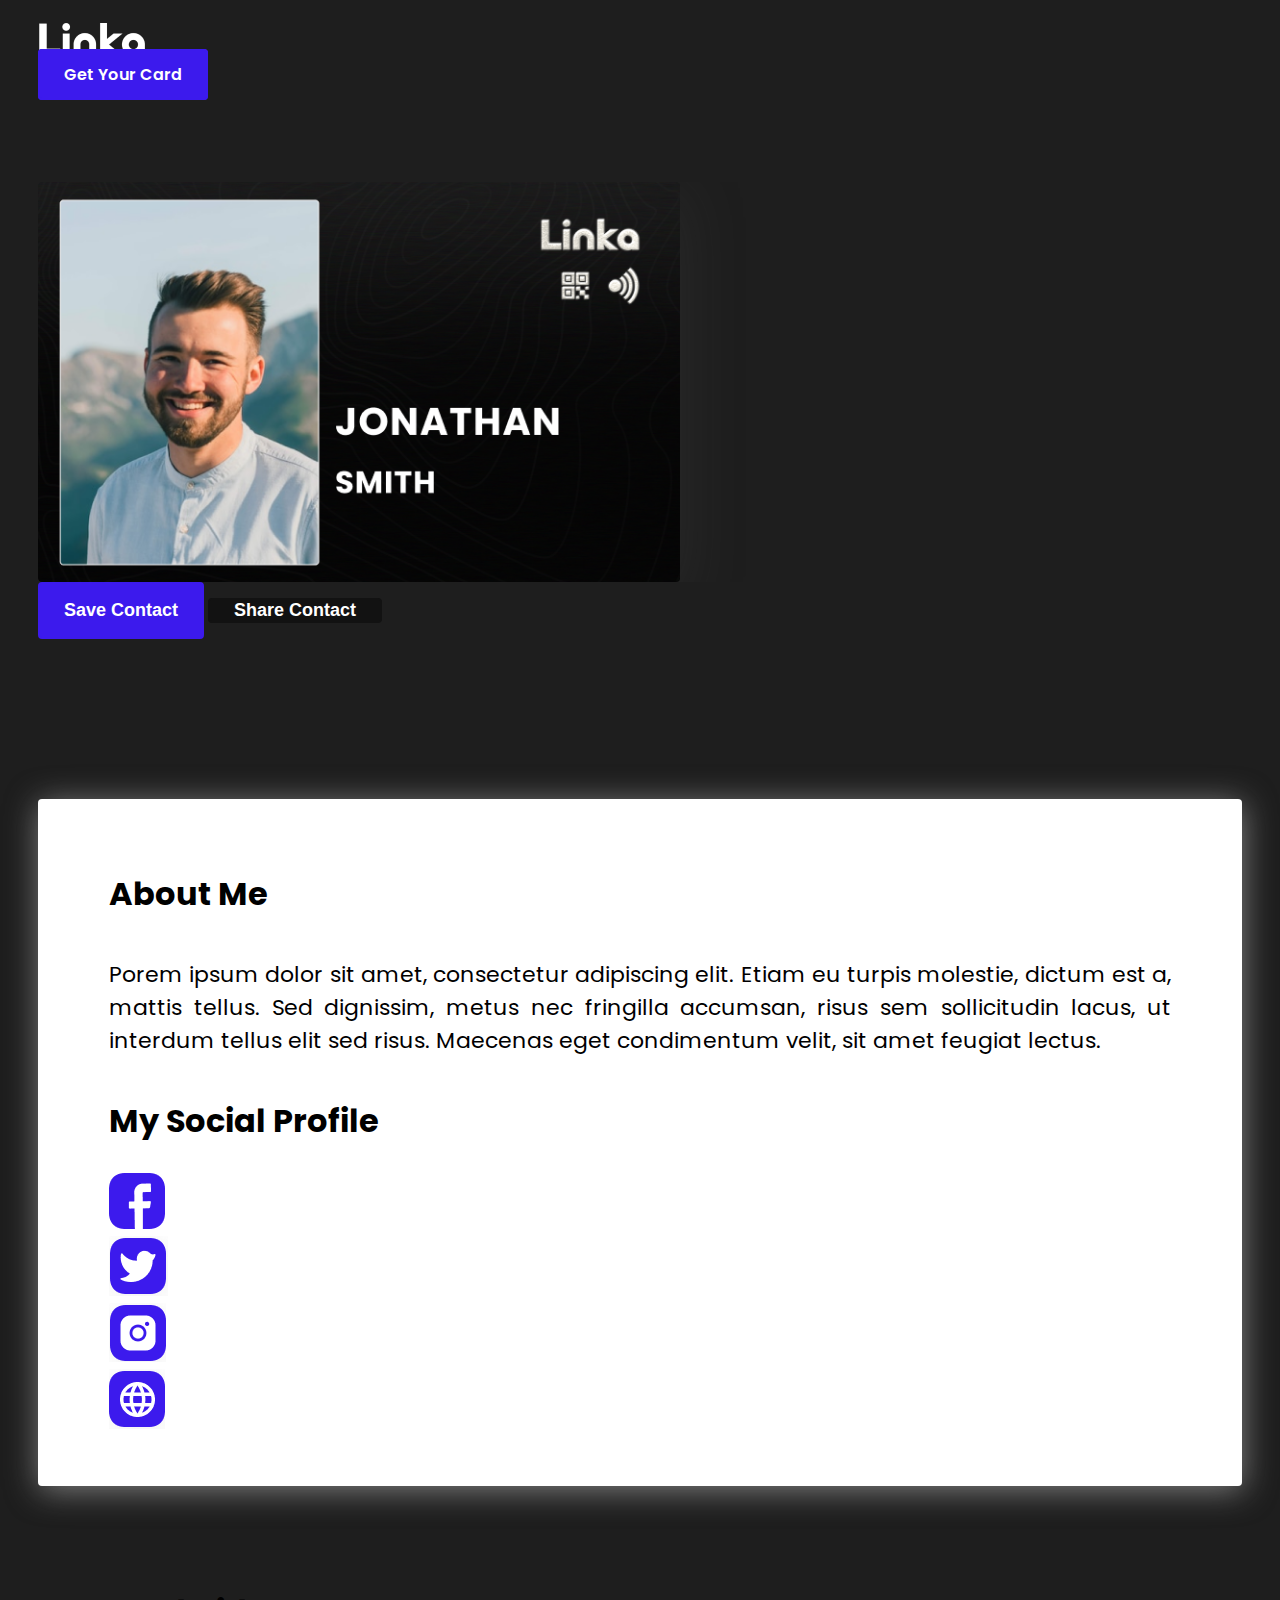
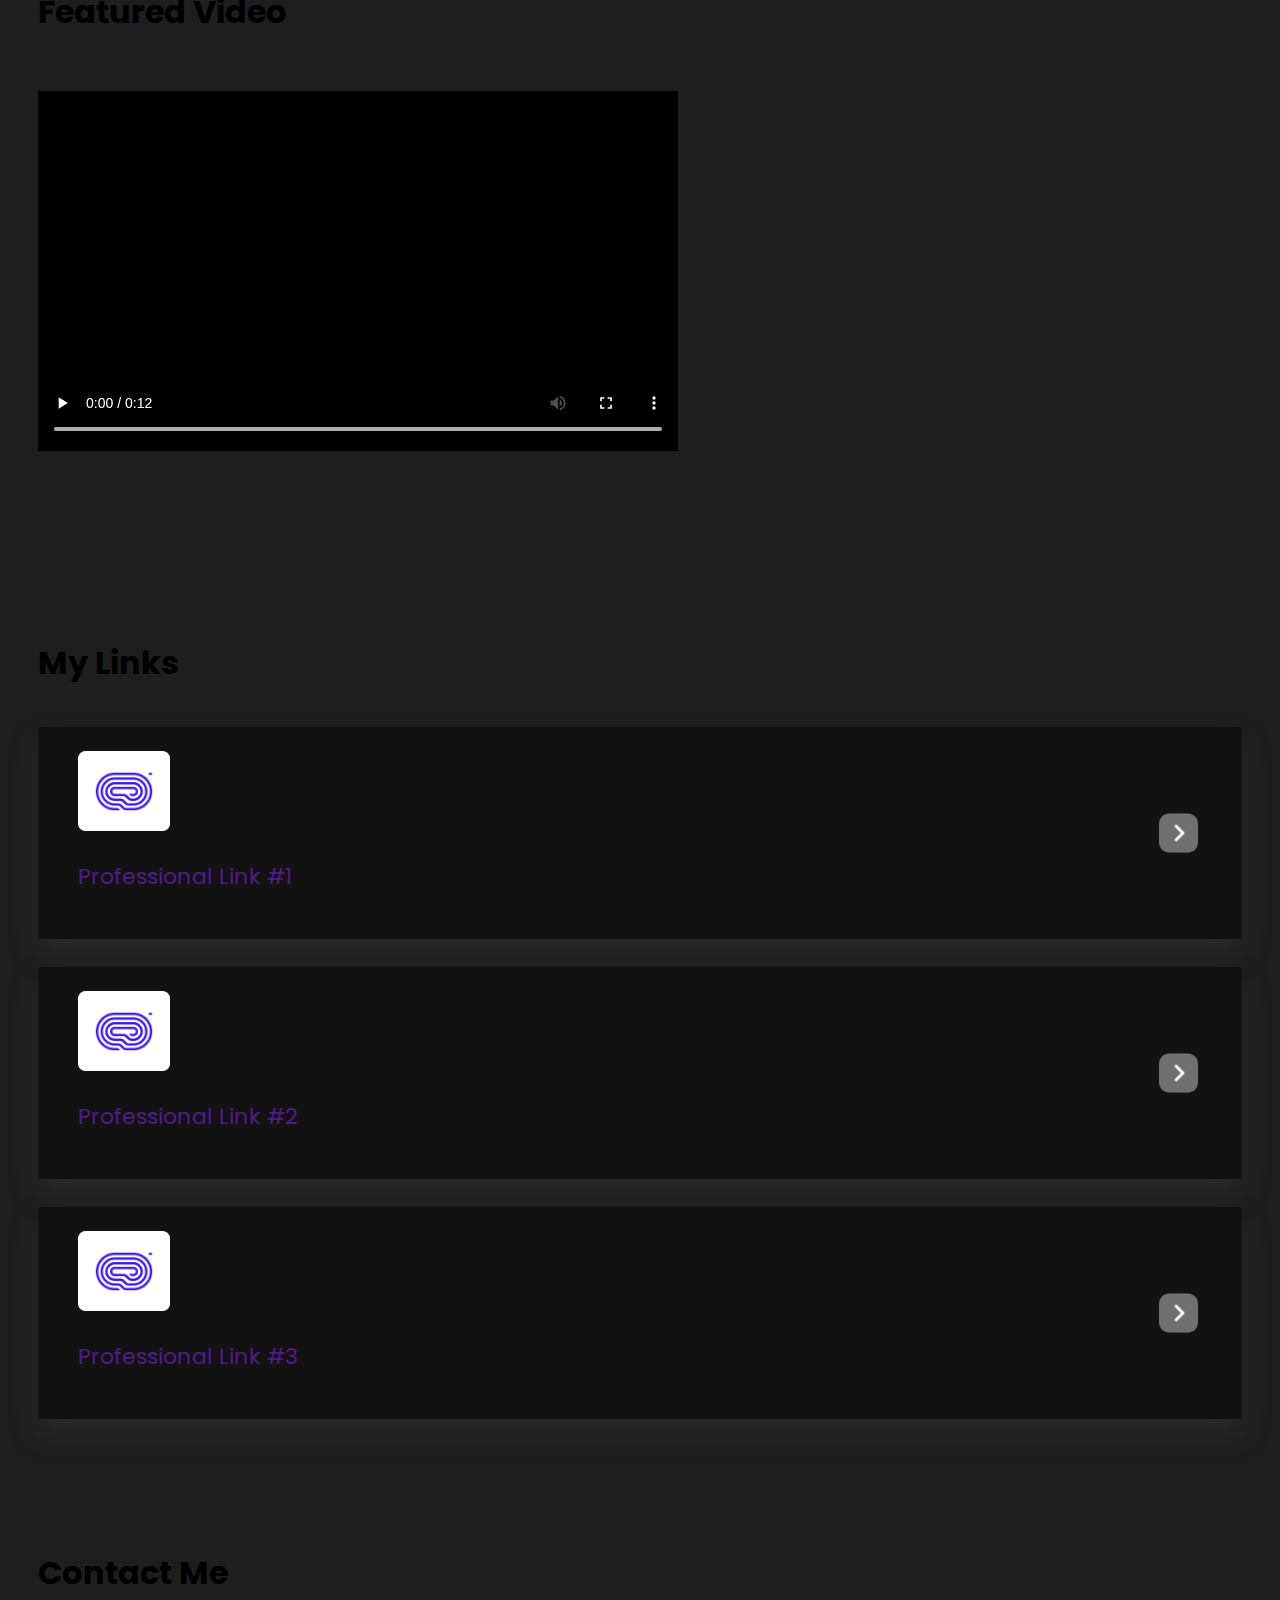
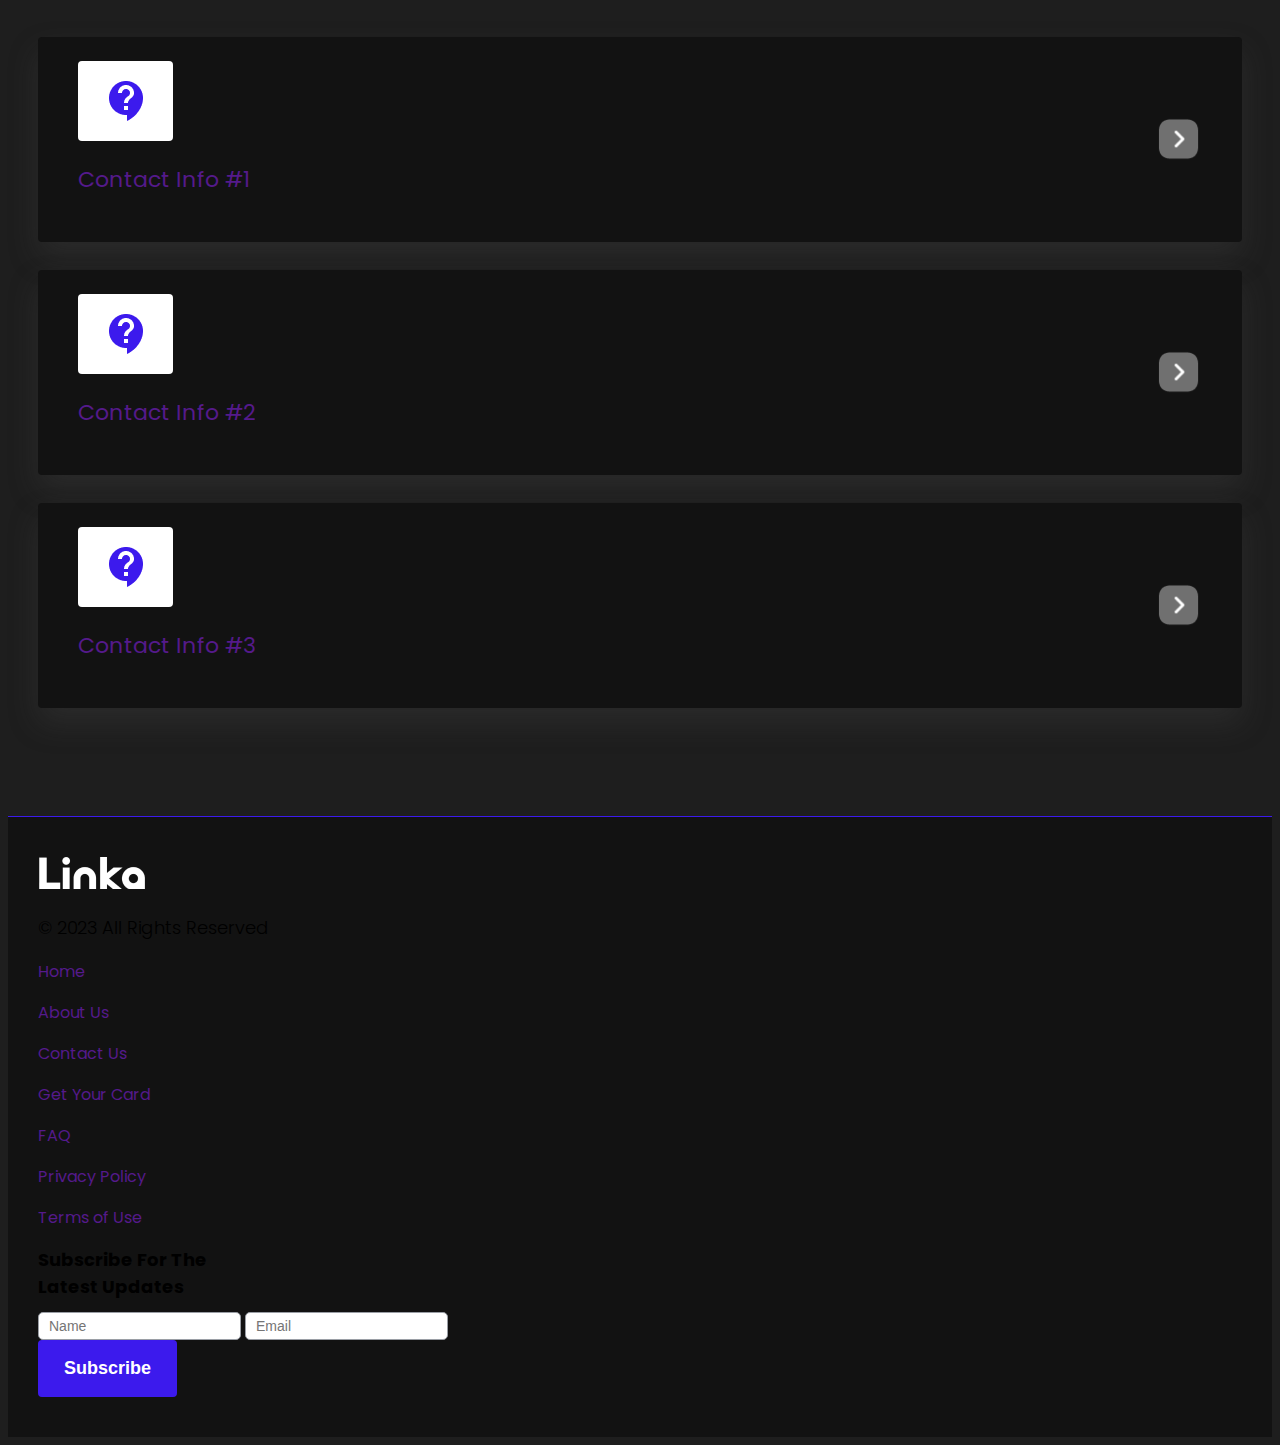
<file: dashboard.html>
<!DOCTYPE html>
<html lang="en">

<head>
    <meta charset="UTF-8">
    <meta http-equiv="X-UA-Compatible" content="IE=edge">
    <meta name="viewport" content="width=device-width, initial-scale=1.0">
    <!-- Fonts -->
    <link
        href="https://fonts.googleapis.com/css2?family=Poppins:wght@300;400;500;600;700&family=Quicksand:wght@300;400;500;600;700&display=swap"
        rel="stylesheet">
    <!-- Bootstrap 5 -->
    <link href="https://cdn.jsdelivr.net/npm/bootstrap@5.0.2/dist/css/bootstrap.min.css" rel="stylesheet"
        integrity="sha384-EVSTQN3/azprG1Anm3QDgpJLIm9Nao0Yz1ztcQTwFspd3yD65VohhpuuCOmLASjC" crossorigin="anonymous">
    <!-- CSS -->
    <link rel="stylesheet" href="assets/css/jquery.flipster.min.css">
    <link rel="stylesheet" href="assets/css/style.css">
    <link rel="stylesheet" href="assets/css/responsive.css">
    <title>Linka - Dashboard</title>
</head>

<body>
    <header class="padding header">
        <nav class="navbar navbar-expand navbar-dark ">
            <div class="container-fluid">
                <a class="navbar-brand" href="index.html">
                    <img src="assets/images/Linka Logo.png" alt="" class="img-fluid">
                </a>

                <div class="ms-auto">
                    <a href="" class="blue-btn-sm no-decoration">Get Your Card</a>
                </div>

            </div>
        </nav>
    </header>
    <main>
        <section class="padding bg-white pt-100 ">
            <div class="container-fluid">
                <div class="col-lg-7 mx-auto">
                    <div class="d-flex justify-content-center profile-img">
                        <img src="assets/images/Profile Photo.png" alt="" class="img-fluid">
                    </div>

                </div>
                <div class="col-lg-5 mx-auto pb-100">
                    <div class="d-flex justify-content-center flex-md-row flex-column mt-3">
                        <button class="blue-btn mx-1 w-100 my-2">
                            Save Contact
                        </button>
                        <button class="black-btn mx-1 w-100 my-2">
                            Share Contact
                        </button>
                    </div>
                </div>
            </div>
        </section>
        <section class="padding pt-100 pb-100">
            <div class="container-fluid">
                <div class="row">
                    <div class="col-lg-10 mx-auto">
                        <div class="about-card">
                            <h1 class="f-32 w-700 mb-lg-4 mb-50">
                                About Me
                            </h1>
                            <p class="f-24 w-400 text-justify mb-50">
                                Porem ipsum dolor sit amet, consectetur adipiscing elit. Etiam eu turpis molestie,
                                dictum est a, mattis tellus. Sed dignissim, metus nec fringilla accumsan, risus sem
                                sollicitudin lacus, ut interdum tellus elit sed risus. Maecenas eget condimentum velit,
                                sit amet feugiat lectus.
                            </p>
                            <h1 class="f-32 w-700 mb-lg-4 mb-32">
                                My Social Profile
                            </h1>
                            <div class="d-flex justify-content-between justify-content-lg-start">
                                <div class="social-link me-md-5 me-2">
                                    <a href="">
                                        <img src="assets/images/Facebook.png" alt="" class="img-fluid">
                                    </a>
                                </div>
                                <div class="social-link me-md-5 me-2">
                                    <a href="">
                                        <img src="assets/images/Twitter.png" alt="" class="img-fluid">
                                    </a>
                                </div>
                                <div class="social-link me-md-5 me-2">
                                    <a href="">
                                        <img src="assets/images/Instagram.png" alt="" class="img-fluid">
                                    </a>
                                </div>
                                <div class="social-link me-md-5 me-2">
                                    <a href="">
                                        <img src="assets/images/Website.png" alt="" class="img-fluid">
                                    </a>
                                </div>
                            </div>
                        </div>
                    </div>
                </div>
            </div>
        </section>
        <section class="padding pb-100">
            <div class="container-fluid">
                <div class="row">
                    <div class="col-lg-10 mx-auto">
                        <h1 class="f-32 w-700 text-white mb-75">
                            Featured Video
                        </h1>
                    </div>
                    <div class="col-lg-6 col-md-8 col-12 mx-auto ">
                        <video class="w-100" controls>
                            <source src="assets/images/video/Download the Best Free Nature Videos_7.mp4"
                                type="video/mp4">
                            Your browser does not support the video tag.
                        </video>
                    </div>
                </div>
            </div>
        </section>
        <section class="padding pt-100 bg-white">
            <div class="container-fluid">
                <div class="row">
                    <div class="col-lg-10 mx-auto">
                        <h1 class="f-32 w-700 mb-50">
                            My Links
                        </h1>
                        <a href="" class="no-decoration">
                            <div class="link-card mb-32">
                                <div class="d-flex align-items-center">
                                    <img src="assets/images/link.png" alt="" class="img-fluid">
                                    <p class="f-24 w-400 text-white ellipsis-1 mb-0 pb-0 ms-lg-3 ms-2">
                                        Professional Link #1
                                    </p>
                                </div>
                                <img src="assets/images/arrowsquareright.png" alt="" class="arrow-img">
                            </div>
                        </a>
                        <a href="" class="no-decoration">
                            <div class="link-card mb-32">
                                <div class="d-flex align-items-center">
                                    <img src="assets/images/link.png" alt="" class="img-fluid">
                                    <p class="f-24 w-400 text-white ellipsis-1 mb-0 pb-0 ms-lg-3 ms-2">
                                        Professional Link #2
                                    </p>
                                </div>
                                <img src="assets/images/arrowsquareright.png" alt="" class="arrow-img">
                            </div>
                        </a>
                        <a href="" class="no-decoration">
                            <div class="link-card mb-32">
                                <div class="d-flex align-items-center">
                                    <img src="assets/images/link.png" alt="" class="img-fluid">
                                    <p class="f-24 w-400 text-white ellipsis-1 mb-0 pb-0 ms-lg-3 ms-2">
                                        Professional Link #3
                                    </p>
                                </div>
                                <img src="assets/images/arrowsquareright.png" alt="" class="arrow-img">
                            </div>
                        </a>
                    </div>

                </div>
            </div>
        </section>
        <section class="padding pt-100 pb-100 bg-white">
            <div class="container-fluid">
                <div class="row">
                    <div class="col-lg-10 mx-auto">
                        <h1 class="f-32 w-700 mb-50">
                            Contact Me
                        </h1>
                        <a href="" class="no-decoration">
                            <div class="link-card mb-32">
                                <div class="d-flex align-items-center">
                                    <div class="link-card-img">
                                        <img src="assets/images/Vector (2).png" alt="" class="img-fluid">
                                    </div>
                                    <p class="f-24 w-400 text-white ellipsis-1 mb-0 pb-0 ms-lg-3 ms-2">
                                        Contact Info #1
                                    </p>
                                </div>
                                <img src="assets/images/arrowsquareright.png" alt="" class="arrow-img">
                            </div>
                        </a>
                        <a href="" class="no-decoration">
                            <div class="link-card mb-32">
                                <div class="d-flex align-items-center">
                                    <div class="link-card-img">
                                        <img src="assets/images/Vector (2).png" alt="" class="img-fluid">
                                    </div>
                                    <p class="f-24 w-400 text-white ellipsis-1 mb-0 pb-0 ms-lg-3 ms-2">
                                        Contact Info #2
                                    </p>
                                </div>
                                <img src="assets/images/arrowsquareright.png" alt="" class="arrow-img">
                            </div>
                        </a>
                        <a href="" class="no-decoration">
                            <div class="link-card mb-32">
                                <div class="d-flex align-items-center">
                                    <div class="link-card-img">
                                        <img src="assets/images/Vector (2).png" alt="" class="img-fluid">
                                    </div>
                                    <p class="f-24 w-400 text-white ellipsis-1 mb-0 pb-0 ms-lg-3 ms-2">
                                        Contact Info #3
                                    </p>
                                </div>
                                <img src="assets/images/arrowsquareright.png" alt="" class="arrow-img">
                            </div>
                        </a>
                    </div>

                </div>
            </div>
        </section>

    </main>
    <footer class="footer padding">
        <div class="container-fluid">
            <div class="row">
                <div
                    class="col-lg-3 d-flex justify-content-center align-items-center flex-column justify-content-lg-start align-items-lg-start">
                    <img src="assets/images/Linka Logo.png" alt="" class="img-fluid mb-3">
                    <p class="f-18 w-300 text-white">© 2023 All Rights Reserved</p>
                </div>
                <div
                    class="col-lg-3 col-md-6 d-flex justify-content-center align-items-center flex-column justify-content-lg-start align-items-lg-start">
                    <p><a href="" class="f-16 w-400 text-white no-decoration">Home</a></p>
                    <p><a href="" class="f-16 w-400 text-white no-decoration">About Us</a></p>
                    <p><a href="" class="f-16 w-400 text-white no-decoration">Contact Us</a></p>
                    <p><a href="" class="f-16 w-400 text-white no-decoration">Get Your Card</a></p>
                </div>
                <div
                    class="col-lg-3 col-md-6 d-flex justify-content-center align-items-center flex-column justify-content-lg-start align-items-lg-start">
                    <p><a href="" class="f-16 w-400 text-white no-decoration">FAQ</a></p>
                    <p><a href="" class="f-16 w-400 text-white no-decoration">Privacy Policy</a></p>
                    <p><a href="" class="f-16 w-400 text-white no-decoration">Terms of Use</a></p>
                </div>
                <div
                    class="col-lg-3 d-flex justify-content-center align-items-center flex-column justify-content-lg-start align-items-lg-start">
                    <h1 class="f-18 w-700 text-white text-center line-height-27 mb-3">
                        Subscribe For The <br> Latest Updates
                    </h1>
                    <form action="">
                        <input type="text" placeholder="Name" class="mb-2 w-100 footer-input">
                        <input type="text" placeholder="Email" class="mb-3 w-100 footer-input">
                        <div class="d-flex justify-content-center">
                            <button class="blue-btn py-1 px-5">Subscribe</button>
                        </div>
                    </form>
                </div>
            </div>
        </div>
    </footer>


    <!-- JS -->
    <script src="https://code.jquery.com/jquery-3.6.3.min.js"
        integrity="sha256-pvPw+upLPUjgMXY0G+8O0xUf+/Im1MZjXxxgOcBQBXU=" crossorigin="anonymous"></script>
    <!-- bootstra5 -->
    <script src="https://cdn.jsdelivr.net/npm/@popperjs/core@2.9.2/dist/umd/popper.min.js"
        integrity="sha384-IQsoLXl5PILFhosVNubq5LC7Qb9DXgDA9i+tQ8Zj3iwWAwPtgFTxbJ8NT4GN1R8p"
        crossorigin="anonymous"></script>
    <script src="https://cdn.jsdelivr.net/npm/bootstrap@5.0.2/dist/js/bootstrap.min.js"
        integrity="sha384-cVKIPhGWiC2Al4u+LWgxfKTRIcfu0JTxR+EQDz/bgldoEyl4H0zUF0QKbrJ0EcQF"
        crossorigin="anonymous"></script>
    <script src="assets/js/jquery.flipster.min.js"></script>
    <script src="assets/js/flipster.js"></script>
    <script src="assets/js/app.js"></script>

</body>

</html>
</file>
<file: assets/css/style.css>
body {
    box-sizing: border-box;
    font-family: 'Poppins', sans-serif;
    background-color: #1E1E1E;
    /* font-family: 'Quicksand', sans-serif; */

}

/* ==================================================================Typography */
.f-48 {
    font-size: 48px;
}

.f-46 {
    font-size: 46px;
}

.f-44 {
    font-size: 44px;
}

.f-42 {
    font-size: 42px;
}

.f-40 {
    font-size: 40px;
}

.f-38 {
    font-size: 38px;
}

.f-36 {
    font-size: 36px;
}

.f-34 {
    font-size: 34px;
}

.f-32 {
    font-size: 32px;
}

.f-30 {
    font-size: 30px;
}

.f-28 {
    font-size: 28px;
}

.f-26 {
    font-size: 26px;
}

.f-24 {
    font-size: 24px;
}

.f-22 {
    font-size: 22px;
}

.f-20 {
    font-size: 20px;
}

.f-18 {
    font-size: 18px;
}

.f-16 {
    font-size: 16px;
}

.f-14 {
    font-size: 14px;
}

.f-12 {
    font-size: 12px
}

.w-300 {
    font-weight: 300;
}

.w-400 {
    font-weight: 400;
}

.w-500 {
    font-weight: 500;
}

.w-600 {
    font-weight: 600;
}

.w-700 {
    font-weight: 700;
}

.text-gray {
    color: #777777 !important;
}
.padding {
    padding-left: 30px;
    padding-right: 30px;
}
.padding-y-150{
    padding-top: 150px;
    padding-bottom: 150px;
}
.mb-75{
    margin-bottom: 75px;
}
.mb-100{
    margin-bottom: 100px;
}
.mb-24{
    margin-bottom: 24px;
}
.mt-85{
    margin-top: 85px;
}
.mb-32{
    margin-bottom: 32px;
}
.mt-100{
    margin-top: 100px;
}
.pt-100{
    padding-top: 100px;
}
.pb-100{
    padding-bottom: 100px;
}
.mb-50{
    margin-bottom: 50px;
}
.mb-150{
    margin-bottom: 150px;
}
/* ==================================================================common */


.main-heading {
    font-family: 'Poppins';
    font-style: normal;
    font-weight: 700;
    font-size: 56px;
    line-height: 84px;
    color: #FFFFFF;
    margin-bottom: 16px;
}

.gray-text {
    color: #777777;
}

.primary-text {
    color: #3C1AED !important;
}

.gray-light-text {
    color: #7F7F7F;
    opacity: 0.7;
}

.blue-btn {
    background: #3C1AED;
    border-radius: 4px;
    border: none;
    font-weight: 600;
    font-size: 18px;
    color: #FFFFFF;
    padding: 16px 24px;
    border: 2px solid #3C1AED;

}
.blue-btn-sm {
    background: #3C1AED;
    border-radius: 4px;
    border: none;
    font-weight: 600;
    font-size: 16px;
    color: #FFFFFF;
    padding: 12px 24px;
    border: 2px solid #3C1AED;

}
.blank-btn {
    padding: 0px 24px;
    text-align: center;
    background-color: transparent;
    border: none;
    padding: none;
    
}
.black-btn {
    padding: 0px 24px;
    text-align: center;
    background-color: #121212;
    border: none;
    padding: none;
    border: 2px solid #121212;
    color: white;
    font-weight: 600;
    font-size: 18px;
    border-radius: 4px;
}
.blue-btn:hover {
    background-color: transparent;
    border: 2px solid #3C1AED;
    color: #3C1AED !important;
}
.black-btn:hover {
    background-color: transparent;
    border: 2px solid #121212;
    color: #121212 !important;
}
.blue-btn-sm:hover {
    background-color: transparent;
    border: 2px solid #3C1AED;
    color: #3C1AED !important;
}
.shadow {
    filter: drop-shadow(0px 15px 30px rgba(78, 78, 78, 0.25));
}

.no-decoration {
    text-decoration: none;
}

.line-height-27 {
    line-height: 27px;
}
.text-justify{
    text-align: justify;
}
.ellipsis-1{
    white-space: nowrap;
    overflow: hidden;
    text-overflow: ellipsis;
}
/* ==================================================================header */
.navbar {
    padding: 15px 0px;
}

.navbar-toggler:focus {
    box-shadow: none;
    outline: none;
}

.nav-item {
    padding-left: 25px;
}

.nav-link {
    font-family: 'Quicksand', sans-serif;
    font-style: normal;
    font-weight: 700;
    font-size: 18px;
    line-height: 22px;
    color: #FFFFFF !important;
}

.nav-link:hover {
    color: #3C1AED !important;
}

/* ============================================================Form */

.white-input {
    background: #FFFFFF;
    border: 0.5px solid rgba(14, 50, 118, 0.15);
    box-shadow: 0px 15px 30px rgba(78, 78, 78, 0.25);
    border-radius: 4px;
    padding: 20px 24px;
    width: 100%;
    font-style: normal;
    font-weight: 400;
    font-size: 24px;
}

.form-card {
    background: #FFFFFF;
    border: 0.5px solid rgba(14, 50, 118, 0.15);
    box-shadow: 0px 15px 30px rgba(78, 78, 78, 0.25);
    border-radius: 4px;
    padding: 30px 40px;
    height: 100%;
    flex-grow: 1;
    overflow: hidden;
}

.quantity-input {
    padding: 16px 24px;
    height: 59px;
    background: #FFFFFF;
    border: 1px solid #777777;
    border-radius: 4px;
    padding: 16px 24px;
    color: black;
    font-size: 18px;
    font-weight: 600;
    text-align: center;
}

.spare-card-row {
    height: 100%;
}

.drop-zone {
    width: 100%;
    height: 160px;
    display: flex;
    align-items: center;
    justify-content: center;
    text-align: center;
    font-family: "Quicksand", sans-serif;
    font-weight: 500;
    font-size: 20px;
    cursor: pointer;
    color: #cccccc;
    border-radius: 10px;
    object-fit: contain !important;
    object-position: center;
}

.drop-zone__prompt {
    width: 100%;
    height: 160px;
    object-fit: contain !important;
    object-position: contain;
    border-radius: 10px;
}

.drop-zone--over {
    border-style: solid;
}

.drop-zone__input {
    display: none;
}

.drop-zone__thumb {
    width: 100%;
    height: 100%;
    border-radius: 10px;
    overflow: hidden;
    background-size: cover;
    position: relative;
}

.drop-zone__thumb::after {
    content: attr(data-label);
    position: absolute;
    bottom: 0;
    left: 0;
    width: 100%;
    padding: 5px 0;
    color: #ffffff;
    background: red;
    font-size: 14px;
    text-align: center;
    display: none;
}

/* ==================================================================================Footer */
.footer {
    border-top: 1px solid #3C1AED;
    padding-top: 40px !important;
    padding-bottom: 40px !important;
    background-color: #121212 !important;
}

.footer-input {
    background: #FFFFFF;
    border: 1px solid #9A9EA5;
    border-radius: 5px;
    padding: 5px 10px;
    font-size: 14px;
}





/* ========================================================================flipr card */
.flipster--loop .flipster__item {
    position: absolute;
}

.flipster--loop .flipster__item--past-2 {
    transform: translateX(-100%);
}

.flipster--loop .flipster__item--future-2 {
    transform: translateX(100%);
}

.flipster--loop .flipster__item--past-1 {
    transform: translateX(-50%);
}

.flipster--loop .flipster__item--future-1 {
    transform: translateX(50%);
}

.flipster--infinite-carousel .flipster__container,
.flipster--infinite-carousel .flipster__item {
    transition: all 350ms ease-in-out;
    transition-timing-function: cubic-bezier(0.56, 0.12, 0.12, 0.98);
}

.flipster--infinite-carousel .flipster__item__content {
    transition: inherit;
}

.flipster--infinite-carousel .flipster__item {
    position: absolute;
    opacity: 0;
    perspective: 800px;
}

.flipster--infinite-carousel .flipster__item--past-2,
.flipster--infinite-carousel .flipster__item--future-2 {
    opacity: 0.6;
    transition-delay: 90ms;
}

.flipster--infinite-carousel .flipster__item--past-1,
.flipster--infinite-carousel .flipster__item--future-1 {
    opacity: 0.8;
    transition-delay: 60ms;
}

.flipster--infinite-carousel .flipster__item--current {
    opacity: 1;
    transition-delay: 0;
}

.flipster--infinite-carousel .flipster__item--past .flipster__item__content,
.flipster--infinite-carousel .flipster__item--future .flipster__item__content {
    transform: scale(0.7);
}

.flipster--infinite-carousel .flipster__item--past-2 .flipster__item__content {
    transform: translateX(-75%) rotateY(0deg) scale(0.6);
}

.flipster--infinite-carousel .flipster__item--future-2 .flipster__item__content {
    transform: translateX(75%) rotateY(0deg) scale(0.6);
}

.flipster--infinite-carousel .flipster__item--past-1 .flipster__item__content {
    transform: translateX(-50%) rotateY(0deg) scale(0.8);
}

.flipster--infinite-carousel .flipster__item--future-1 .flipster__item__content {
    transform: translateX(50%) rotateY(0deg) scale(0.8);
}

.flipster--infinite-carousel .flipster__item--current .flipster__item__content {
    transform: translateX(0) rotateY(0deg) scale(1);
}

.scroll-card {
    width: 500px;
    height: auto;
    height: 100% !important;
    cursor: pointer;
}

.flipster {
    overflow-y: hidden !important;

}

.flipster__nav {
    margin-bottom: 20px;
    margin-top: 30px !important;
}

.flipster__nav__link {
    width: 160px;
    height: 59px;
    background: rgba(52, 13, 254, 0.15);
    border-radius: 0px;
    margin: 0px !important;
    display: flex;
    justify-content: center;
    align-items: center;
    font-weight: 400;
    font-size: 16px;
    color: rgba(255, 255, 255, 0.4);
    text-decoration: none;
}

.flipster__nav__item {
    margin: 0px !important;
}

.flipster__nav__item--current .flipster__nav__link {
    width: 180px;
    height: 67px;
    background: #3C1AED;
    border-radius: 4px;
}











/* =============================================================================================checkout page
============================================================================================================ */
.form-group {
    width: 10%;
    margin: 30px;
}

.form-group input[type="text"] {
    width: 100%;
    text-align: right;
}

.order-card {
    background: #FFFFFF;
    box-shadow: 0px 15px 30px rgba(0, 0, 0, 0.25);
    border-radius: 4px;
    padding: 32px 70px;
}

.order-img {
    height: 100px;
    width: 170px;
}

.order-text h1 {
    font-style: normal;
    font-weight: 700;
    font-size: 24px;
    line-height: 36px;
    color: #121212;

}

.order-text h2 {
    font-style: normal;
    font-weight: 700;
    font-size: 18px;
    line-height: 27px;
    display: flex;
    align-items: center;
    color: #7F7F7F;

}

.order-text h2 span {
    font-style: normal;
    font-weight: 400;
    font-size: 18px;
    color: #121212;
}

.order-text .input-group .input-group-btn button {
    width: 15px;
    height: 15px;
    background: #121212;
    border-radius: 2px;
    font-size: 10px;
    text-align: center;
    color: white;
    display: flex;
    justify-content: center;
    align-items: center;
    padding: 0px;
}

.input-quantity {
    background-color: transparent;
    padding: 0px !important;
    font-size: 16px;
    width: 40px !important;
    border: none;
    text-align: center;
    font-weight: 600;
}

.order-text button {
    background-color: transparent;
    border: none;
    font-weight: 600;
    font-size: 18px;
    line-height: 27px;
    text-align: center;
    color: #777777;
}

/* =======================================================pricing cards */
.pricing-card {
    background-color: #121212;
    padding: 30px 30px;
    box-shadow: 0px 15px 30px rgba(0, 0, 0, 0.25);
    border-radius: 4px;
    display: flex;
    flex-direction: column;
}

.checkout-card {
    background: #FFFFFF;
    box-shadow: 0px 15px 30px rgba(0, 0, 0, 0.25);
    border-radius: 4px;
    padding: 40px 60px;
}

.checkout-input {
    position: relative;
    background: #FFFFFF;
    border: 0.5px solid rgba(119, 119, 119, 0.1);
    box-shadow: 0px 8px 16px rgba(0, 0, 0, 0.1);
    border-radius: 2px;
    padding: 16px 21px;
    padding-left: 40px;
}

.checkout-input img {
    position: absolute;
    top: 20px;
    left: 20px;

}

.checkout-input input {
    font-weight: 500;
    font-size: 18px;
    line-height: 27px;
    color: rgba(0, 0, 0, 0.5);
    border: none;
    padding: 0px 15px
}

.checkout-input input:active,
.checkout-input input:focus {
    box-shadow: none;
    border: none;
    outline: none;
}

.checkout-input input::placeholder {
    color: rgba(0, 0, 0, 0.5);

    opacity: 0.5;

}


/* =================================================================Dashboard page
===================================================================================== */
.profile-img{
    max-height: 400px;
    width: auto;
    border-radius: 4px;
    overflow: hidden;
}
.profile-img img{
    max-height: 400px;
    width: auto;
    filter: drop-shadow(0px 15px 30px rgba(78, 78, 78, 0.25));
    border-radius: 4px;
}
.about-card{
    background: #FFFFFF;
box-shadow: 1px 4px 32px rgba(224, 224, 224, 0.5);
border-radius: 4px;
padding: 50px 71px;

}
.link-card{
    background: #121212;
box-shadow: 0px 15px 30px rgba(78, 78, 78, 0.25);
border-radius: 4px;
padding: 24px 40px;
display: flex;
justify-content: space-between;
align-items: center;
}
.link-card img{
    height: 80px;
    width: auto;
}

.arrow-img{
    height: 48px !important;
    width: auto;
}
.link-card-img{
    height: 80px !important;
    width: 95px !important;
    background-color: white;
    display: flex;
    justify-content: center;
    align-items: center;
    border-radius: 4px;
    object-fit: contain;
}
.link-card-img img{
height: 40px !important;
width: auto;
}
</file>
<file: assets/css/responsive.css>
@media only screen and (min-width:1600px) {
    .padding {
        padding-left: 120px;
        padding-right: 120px;
    }
   
}

@media only screen and (max-width:1280px) {
    .padding-y-150{
        padding-top: 100px;
        padding-bottom: 100px;
    }
    .mb-75{
        margin-bottom: 55px;
    }
    .mb-100{
        margin-bottom: 80px;
    }
    .mb-24{
        margin-bottom: 14px;
    }
    .mt-85{
        margin-top: 65px;
    }

    .mb-32{
        margin-bottom: 28px;
    }
    .mt-100{
        margin-top: 80px;
    }
    .pt-100{
        padding-top: 80px;
    }
    .pb-100{
        padding-bottom: 80px;
    }
    .mb-50{
        margin-bottom: 40px;
    }
    .mb-150{
        margin-bottom: 100px;
    }
    .f-24 {
        font-size: 22px;
    }

    .scroll-card {
        width: 300px;
        height: auto;
        height: 100% !important;
    }

    .spare-card-row {
        height: auto;
        margin-top: 30px;
    }

    .form-card {

        padding: 25px 25px;

    }

    .checkout-card {
        padding: 30px 15px;
    }
}


@media only screen and (max-width:1050px) {
    .blue-btn {
        font-size: 14px;
        padding: 14px 10px;
    }
    .blue-btn-sm {
        font-size: 14px;
        padding: 10px 10px;
    }
    .black-btn {
        padding: 14px 10px;
        font-size: 14px;
    }
    
}
@media only screen and (max-width:1024px) {
    .main-heading {
        font-size: 46px;
        line-height: 35px;
        font-weight: 600;
    }

    .f-48 {
        font-size: 46px;
    }

    .f-46 {
        font-size: 44px;
    }

    .f-44 {
        font-size: 42px;
    }

    .f-42 {
        font-size: 40px;
    }

    .f-40 {
        font-size: 38px;
    }

    .f-38 {
        font-size: 36px;
    }

    .f-36 {
        font-size: 34px;
    }

    .f-34 {
        font-size: 32px;
    }

    .f-32 {
        font-size: 30px;
    }

    .f-30 {
        font-size: 28px;
    }

    .f-28 {
        font-size: 26px;
    }

    .f-26 {
        font-size: 24px;
    }

    .f-24 {
        font-size: 22px;
    }

    .f-22 {
        font-size: 20px;
    }

    .f-20 {
        font-size: 18px;
    }

    .f-18 {
        font-size: 16px;
    }
}

@media only screen and (max-width:767px) {
    .padding {
        padding-left: 6px;
        padding-right: 6px;
    }
    .padding-y-150{
        padding-top: 80px;
        padding-bottom: 80px;
    }
    .mb-75{
        margin-bottom: 45px;
    }
    .mb-100{
        margin-bottom: 70px;
    }
    .mb-24{
        margin-bottom: 14px;
    }
    .mt-85{
        margin-top: 55px;
    }
    .mb-32{
        margin-bottom: 25px;
    }
    
    .mb-50{
        margin-bottom: 35px;
    }
    .mb-150{
        margin-bottom: 80px;
    }
    .blue-btn {
        background: #3C1AED;
        border-radius: 4px;
        border: none;
        font-weight: 500;
        font-size: 16px;
        color: #FFFFFF;
        padding: 14px 20px;
    }
    .black-btn {
        padding: 14px 10px;
        font-weight: 500;
        font-size: 16px;
    }
    .white-input {
        padding: 10px 16px;
        width: 100%;
        font-style: normal;
        font-weight: 400;
        font-size: 18px;
    }

    .form-card {
        padding: 15px;
    }

    .scroll-card {
        width: 200px;
        height: auto;
        height: 100% !important;
    }

    .flipster__nav__link {
        width: 130px;
        height: 49px;

    }

    .flipster__nav__item--current .flipster__nav__link {
        width: 140px;
        height: 59px;
    }

    .order-card {
        flex-direction: column;
        align-items: center !important;
        justify-content: center !important;
        padding: 15px;
    }

    .pricing-card {
        padding: 20px 20px;
    }
    .link-card{
    padding: 15px 15px;
    }
    .link-card img{
        height: 45px;
        width: auto;
    }
    .arrow-img{
        height: 35px !important;
        width: auto;
    }
    .link-card-img{
        height: 70px !important;
        width: 80px !important;
       
    }
    .link-card-img img{
    height: 30px !important;
    width: auto;
    }
}

@media only screen and (max-width:500px) {
    .padding-y-150{
        padding-top: 60px;
        padding-bottom: 60px;
    }
    .mb-75{
        margin-bottom: 30px;
    }
    .mb-100{
        margin-bottom: 60px;
    }
    .mb-24{
        margin-bottom: 14px;
    }
    .mt-85{
        margin-top: 45px;
    }
    .mb-32{
        margin-bottom: 20px;
    }
    .mb-50{
        margin-bottom: 30px;
    }
    .mb-150{
        margin-bottom: 60px;
    }
    .main-heading {
        margin-bottom: 12px;
    }
    .pt-100{
        padding-top: 60px;
    }
    .pb-100{
        padding-bottom: 60px;
    }
    .link-card-img{
        height: 45px !important;
        width: 55px !important;
       
    }
    .link-card-img img{
    height: 30px !important;
    width: auto;
    }
    .about-card{
        padding:15px 15px;
   }
    .main-heading {
        font-size: 36px;
    }

    .f-48 {
        font-size: 40px;
    }

    .f-46 {
        font-size: 42px;
    }

    .f-44 {
        font-size: 40px;
    }

    .f-42 {
        font-size: 38px;
    }

    .f-40 {
        font-size: 38px;
    }

    .f-38 {
        font-size: 34px;
    }

    .f-36 {
        font-size: 32px;
    }

    .f-34 {
        font-size: 30px;
    }

    .f-32 {
        font-size: 26px;
    }

    .f-30 {
        font-size: 26px;
    }

    .f-28 {
        font-size: 24px;
    }

    .f-26 {
        font-size: 22px;
    }

    .f-24 {
        font-size: 18px;
    }

    .f-22 {
        font-size: 18px;
    }

    .flipster__nav__link {
        width: 100px;
        height: 40px;

    }

    .flipster__nav__item--current .flipster__nav__link {
        width: 110px;
        height: 50px;
    }

    .navbar-nav {
        position: absolute;
        top: 70px;
        left: 0;
        right: 0;
        background-color: black;
    }
}

@media only screen and (max-width:350px) {
    .main-heading {
        font-size: 30px;
    }

    .f-24 {
        font-size: 16px;
    }

    .scroll-card {
        width: 180px;
        height: auto;
        height: 100% !important;
    }

    .flipster__nav__link {
        width: 90px;
        height: 35px;

    }

    .flipster__nav__item--current .flipster__nav__link {
        width: 100px;
        height: 40px;
    }
}
</file>
